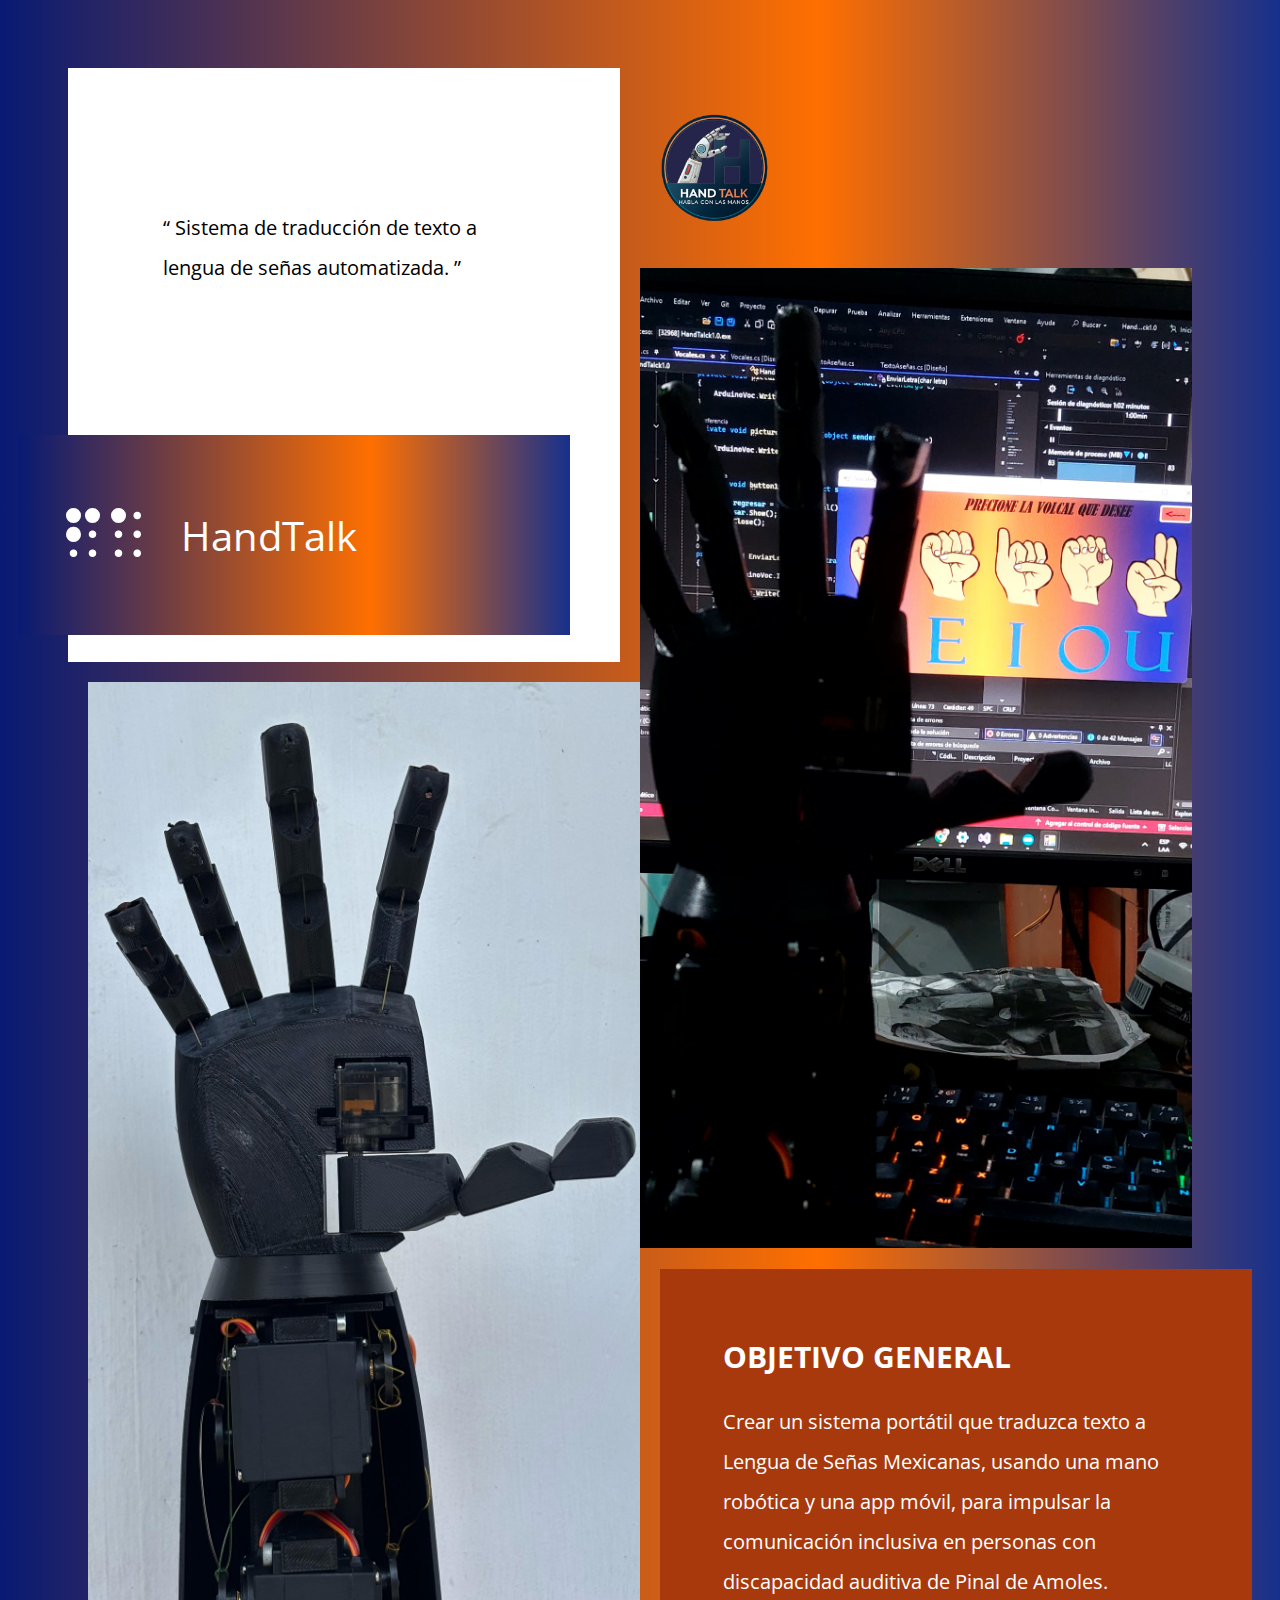
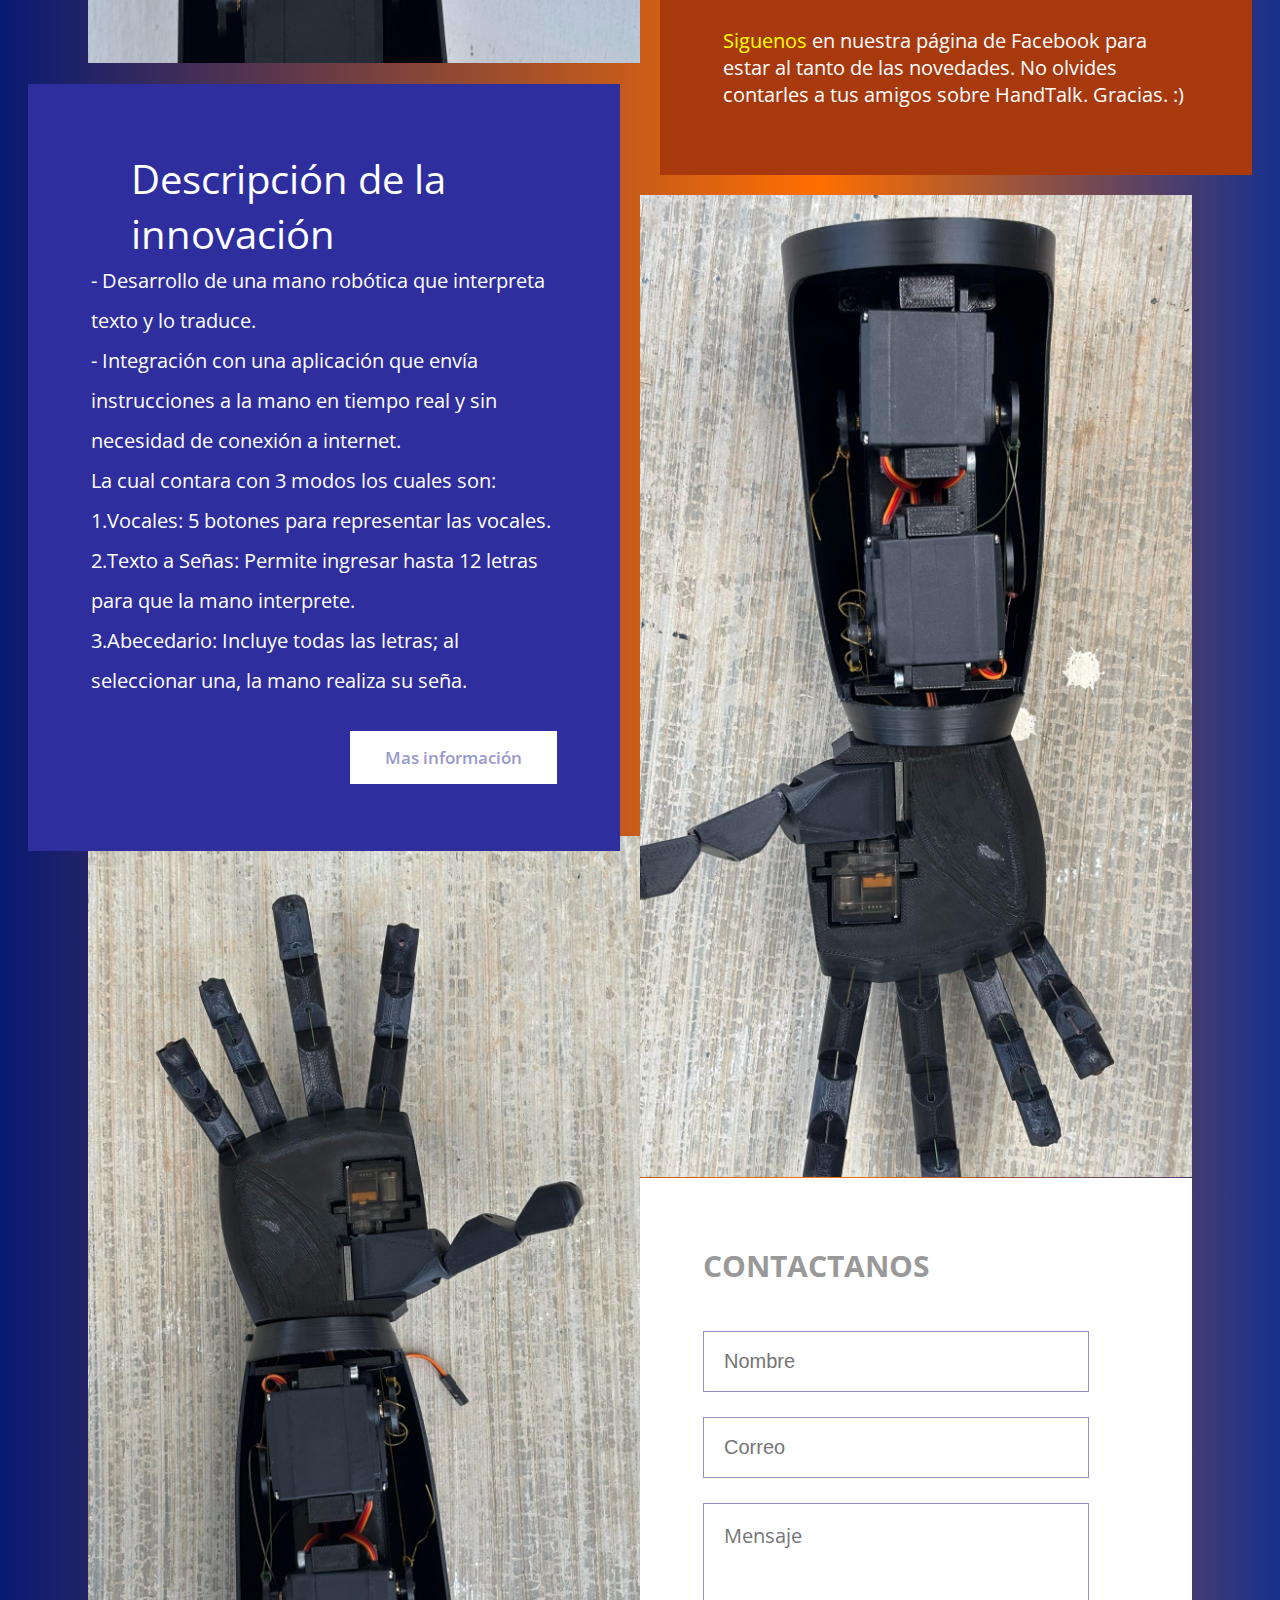
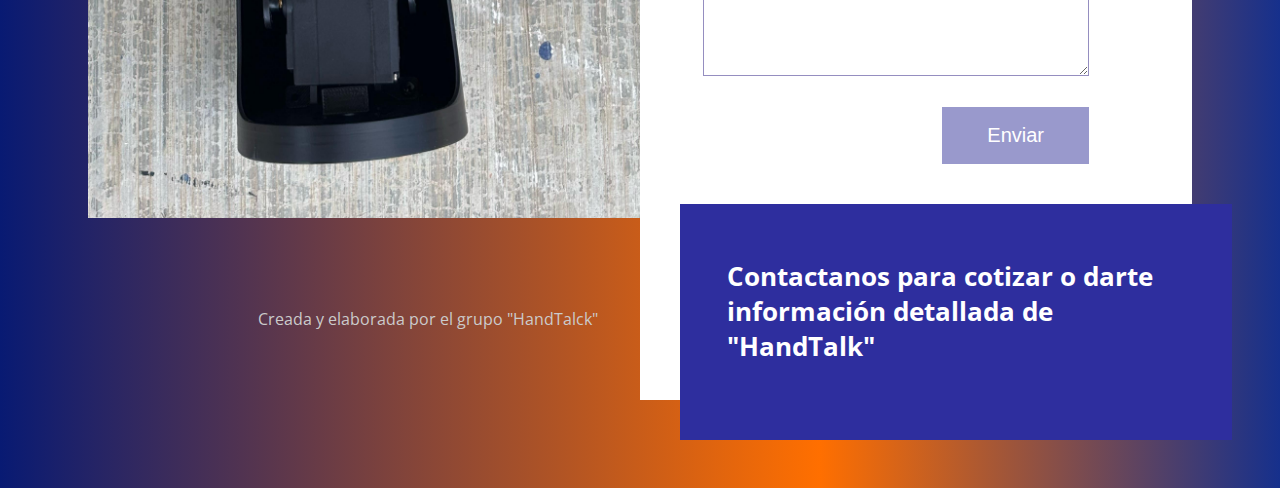
<file: index.html>
<!DOCTYPE html>
<html lang="es">

<head>
    <meta charset="UTF-8">
    <meta name="viewport" content="width=device-width, initial-scale=1.0">
    <meta http-equiv="X-UA-Compatible" content="ie=edge">
    <title>HANDTALK</title>
    <link rel="stylesheet" href="https://fonts.googleapis.com/css?family=Open+Sans:400,600">
    <!-- https://fonts.google.com/specimen/Open+Sans -->
    <link rel="stylesheet" href="css/all.min.css">
    <!-- https://fontawesome.com/ -->
    <link rel="stylesheet" href="css/tooplate-style.css">
</head>

<body class="tm-bg-dark">
    <main class="tm-container masonry">
        <div class="item tm-bg-white tm-block tm-block-left" data-desktop-seq-no="1" data-mobile-seq-no="1">
            <p class="tm-hero-text">&ldquo; Sistema de traducción de texto a lengua de señas automatizada. &rdquo;</p>
            <header class="tm-block-brand">
                <div class="tm-bg-primary-dark tm-text-white tm-block-brand-inner">
                    <i class="fas fa-braille fa-3x"></i>
                    <h1 class="tm-brand-name">HandTalk</h1>
                </div>
            </header>
        </div>
        <div class="item" data-desktop-seq-no="2" data-mobile-seq-no="4">
            <img src="img/image-01.jpg" alt="Image" class="tm-img-left">
        </div>
        <div class="item tm-bg-secondary tm-text-white tm-block tm-block-wider tm-block-pad tm-block-left-2" data-desktop-seq-no="3"
            data-mobile-seq-no="5">
            <h1 class="tm-brand-name">Descripción de la innovación</h1>
            <p>
                - Desarrollo de una mano robótica que interpreta texto y lo traduce. <br>

                - Integración con una aplicación que envía instrucciones a la mano en  tiempo real y  sin necesidad de conexión a internet. <br>
                La cual contara con 3 modos los cuales son: <br>
                1.Vocales: 5 botones para representar las vocales. <br>
                2.Texto a Señas: Permite ingresar hasta 12 letras para que la mano interprete. <br>
             3.Abecedario: Incluye todas las letras; al seleccionar una, la mano realiza su seña. <br>
            </p>
            <div class="tm-text-right">
                <a href="#Contact" class="tm-btn tm-btn-small tm-btn-primary tm-mt">Mas información</a>
            </div>
        </div>
        <div class="item" data-desktop-seq-no="4" data-mobile-seq-no="8">
            <img src="img/image-04.jpg" alt="Image" class="tm-img-left">
        </div>
        <div class="tm-footer" id="tmFooter" data-desktop-seq-no="5" data-mobile-seq-no="9">
            <img src="img/qr-link-tooplate.png" alt="QR Code" class="tm-img-qr">
            <div>
                <p class="tm-mb-small">Creada y elaborada por el grupo "HandTalck"</p>
                <p> <a rel="nofollow" href="https://www.facebook.com/share/1C397dP4Nk/"></a></p>
            </div>
        </div>
        <div class="item" data-desktop-seq-no="6" data-mobile-seq-no="2">
            <img src="img/image-02.jpg" alt="Image">
        </div>
        <div class="item tm-block-right" data-desktop-seq-no="7" data-mobile-seq-no="3">
            <div class="tm-block-right-inner tm-bg-primary-light tm-text-white tm-block tm-block-wider tm-block-pad">
                <header>
                    <h2 class="tm-text-uppercase">
                        Objetivo General
                    </h2>
                </header>
                <p>Crear un sistema portátil que traduzca texto a Lengua de Señas Mexicanas, usando una mano robótica y una app móvil, para impulsar la comunicación inclusiva en personas con discapacidad auditiva de Pinal de Amoles.
                    <h2 class="tm-text-uppercase">
                    </h2> 
                    <a href="https://www.facebook.com/share/1C397dP4Nk/">Siguenos </a>en nuestra página de Facebook para estar al tanto de las novedades. No olvides contarles a tus amigos sobre HandTalk. Gracias. :)</p>
                
                <!-- -->
            </div>
        </div>

        <div class="item" data-desktop-seq-no="8" data-mobile-seq-no="6">
            <img src="img/image-03.jpg" alt="Image">
        </div>

        <div class="item tm-bg-white tm-block tm-form-section" data-desktop-seq-no="9" data-mobile-seq-no="7">
            <div class="tm-form-container tm-block-pad tm-pb-0">
                <header>
                    <h2 class="tm-text-uppercase tm-text-gray-light tm-mb" id="Contact">
                        Contactanos
                    </h2>
                </header>
                <form action="index.html" class="tm-contact-form" method="POST">
                    <div class="tm-form-group">
                        <input type="text" id="contact_name" name="contact_name" class="form-control" placeholder="Nombre" required/>
                    </div>
                    <div class="tm-form-group">
                        <input type="email" id="contact_email" name="contact_email" class="form-control" placeholder="Correo" required/>
                    </div>
                    <div class="tm-form-group">
                        <textarea rows="5" id="contact_message" name="contact_message" class="form-control" placeholder="Mensaje" required></textarea>
                    </div>
                    <div class="tm-text-right">
                        <button type="submit" class="tm-btn tm-btn-secondary tm-btn-pad-big">Enviar</button>
                    </div>
                </form>
            </div>

            <div class="tm-form-section-tag">
                <div class="tm-bg-secondary tm-text-white tm-block-pad tm-form-section-tag-inner">
                    <header>
                        <h2>Contactanos para cotizar o darte información detallada de "HandTalk"</h2>
                    </header>
                    
                </div>
            </div>
        </div>

    </main>
    <script src="js/jquery-3.3.1.min.js"></script>
    <!-- https://jquery.com/download/ -->
    <script>

        let callAdjustLayout;
        let currentLayout = "desktop",
            nextLayout = "desktop";

        /**
         * detect IE
         * returns version of IE or false, if browser is not Internet Explorer
         */
        function detectIE() {
            var ua = window.navigator.userAgent;

            var msie = ua.indexOf('MSIE ');
            if (msie > 0) {
                // IE 10 or older => return version number
                return parseInt(ua.substring(msie + 5, ua.indexOf('.', msie)), 10);
            }

            var trident = ua.indexOf('Trident/');
            if (trident > 0) {
                // IE 11 => return version number
                var rv = ua.indexOf('rv:');
                return parseInt(ua.substring(rv + 3, ua.indexOf('.', rv)), 10);
            }

            var edge = ua.indexOf('Edge/');
            if (edge > 0) {
                // Edge (IE 12+) => return version number
                return parseInt(ua.substring(edge + 5, ua.indexOf('.', edge)), 10);
            }

            // other browser
            return false;
        }

        // Adjust layout based on the browser width
        function adjustLayout() {
            let block1, block2, block3, block4, block5, block6, block7, block8, block9;

            if (window.innerWidth <= 1199) {
                // Mobile layout
                nextLayout = "mobile";
                block1 = $("div[data-mobile-seq-no='1']");
                block2 = $("div[data-mobile-seq-no='2']");
                block3 = $("div[data-mobile-seq-no='3']");
                block4 = $("div[data-mobile-seq-no='4']");
                block5 = $("div[data-mobile-seq-no='5']");
                block6 = $("div[data-mobile-seq-no='6']");
                block7 = $("div[data-mobile-seq-no='7']");
                block8 = $("div[data-mobile-seq-no='8']");
                block9 = $("div[data-mobile-seq-no='9']");
            } else {
                // Desktop layout
                nextLayout = "desktop";
                block1 = $("div[data-desktop-seq-no='1']");
                block2 = $("div[data-desktop-seq-no='2']");
                block3 = $("div[data-desktop-seq-no='3']");
                block4 = $("div[data-desktop-seq-no='4']");
                block5 = $("div[data-desktop-seq-no='5']");
                block6 = $("div[data-desktop-seq-no='6']");
                block7 = $("div[data-desktop-seq-no='7']");
                block8 = $("div[data-desktop-seq-no='8']");
                block9 = $("div[data-desktop-seq-no='9']");
            }

            if (nextLayout !== currentLayout) {
                // Reorder blocks based on their seq no
                block1.after(block2.detach());
                block2.after(block3.detach());
                block3.after(block4.detach());
                block4.after(block5.detach());
                block5.after(block6.detach());
                block6.after(block7.detach());
                block7.after(block8.detach());
                block8.after(block9.detach());
                currentLayout = nextLayout;
            }
        }

        // Adjust layout upon window resize
        window.onresize = function () {
            clearTimeout(callAdjustLayout);
            callAdjustLayout = setTimeout(adjustLayout, 100);
        }

        // DOM is ready
        $(function () {
            if (detectIE()) {
                alert('Please use the latest version of Chrome or Firefox for best browsing experience.');
            }

            adjustLayout();
        })
    </script>
</body>

</html>
</file>
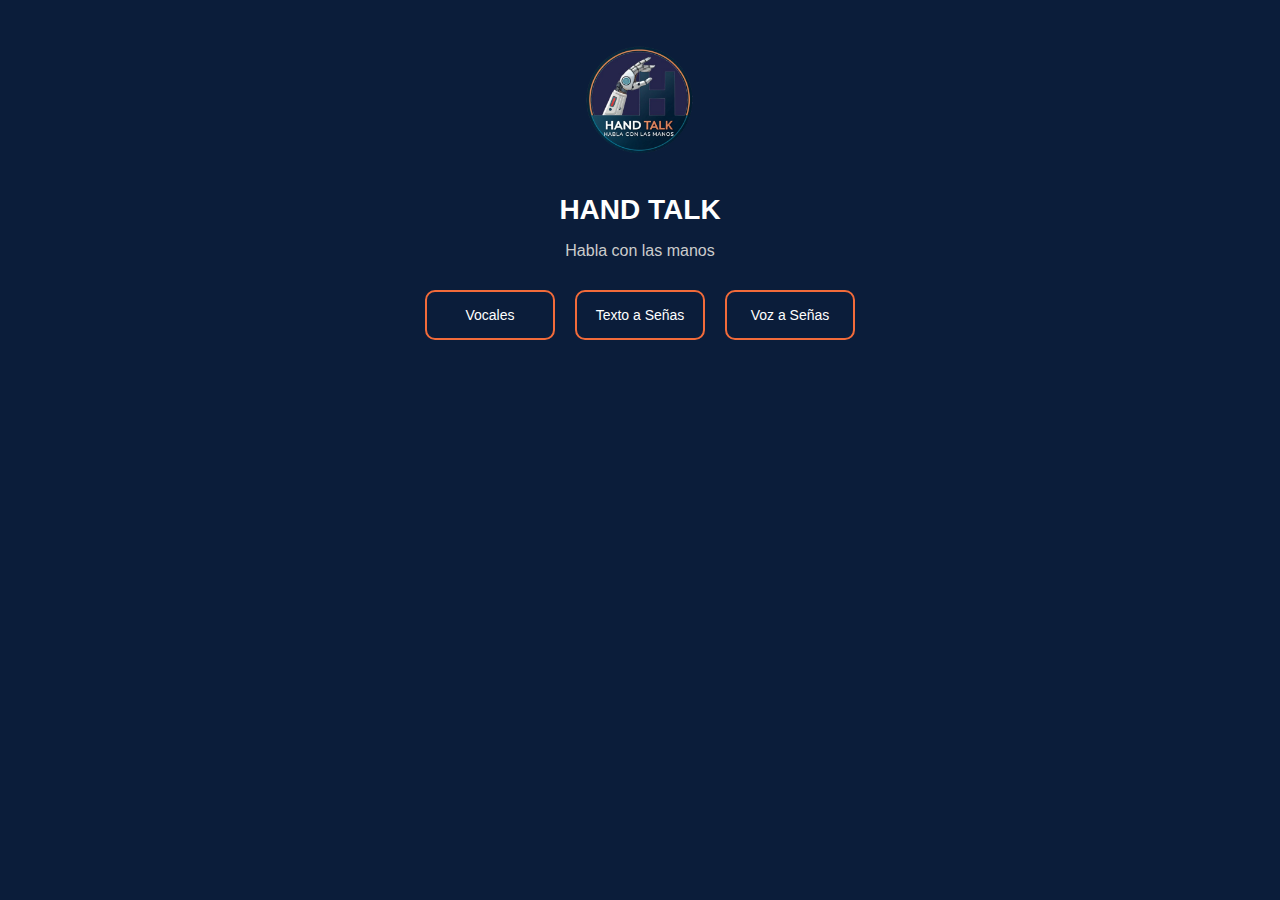
<file: 1.html>
<!DOCTYPE html>
<html lang="es">
<head>
  <meta charset="UTF-8">
  <meta name="viewport" content="width=device-width, initial-scale=1.0">
  <title>HANDTALK</title>
  <style>
    :root {
      --color-azul: #0b1d3a;
      --color-naranja: #f26b3a;
      --color-blanco: #ffffff;
    }
    * { box-sizing: border-box; }
    body {
      margin: 0; font-family: 'Segoe UI', sans-serif;
      background-color: var(--color-azul);
      color: var(--color-blanco);
      padding: 20px; text-align: center;
    }
    fieldset button{
      width: 100px;
      height: 100px;
    }
    header img {
      width: 150px; margin-bottom: 10px;
    }
    h1 { font-size: 28px; margin: 10px 0; }
    .subtitulo {
      color: #ccc; font-size: 16px; margin-bottom: 30px;
    }
    .top-buttons {
      display: flex; justify-content: center;
      gap: 20px; margin-bottom: 30px; flex-wrap: nowrap;
    }
    .top-buttons button {
      padding: 15px; width: 130px;
      border: 2px solid var(--color-naranja);
      background-color: transparent;
      color: var(--color-blanco);
      font-size: 14px; border-radius: 10px;
      cursor: pointer; transition: all 0.3s ease;
    }
    .top-buttons button:hover {
      background-color: var(--color-naranja);
      color: var(--color-azul);
    }
    fieldset {
      max-width: 500px; margin: 20px auto;
      border: 2px solid var(--color-naranja);
      border-radius: 10px; padding: 20px;
      display: none; background-color: #0b1d3a;
    }
    fieldset legend {
      font-size: 18px; font-weight: bold;
      color: var(--color-naranja); padding: 0 10px;
    }
    @media (max-width: 600px) {
      .top-buttons {
        flex-wrap: nowrap; overflow-x: auto;
        justify-content: flex-start; padding-bottom: 10px;
      }
      .top-buttons button {
        flex-shrink: 0; font-size: 12px; width: 120px;
      }
      fieldset { font-size: 14px; }
    }
    .btn-letra {
    width: 60px;
    height: 110px;
    margin: 5px;
    font-size: 18px;
    border-radius: 8px;
    border: 2px solid var(--color-naranja);
    background-color: transparent;
    color: var(--color-blanco);
    cursor: pointer;
    transition: all 0.3s ease;
  }
  .btn-letra:hover {
    background-color: var(--color-naranja);
    color: var(--color-azul);
  }

 
  .contenedor-letras {
    display: flex;
    flex-wrap: wrap;
    justify-content: center;
    gap: 8px;
  }
  .letra-a{
    background-color: #f7992f;
    background-image: url(IMGS/A.png);
    background-size: 90%;
    background-repeat: no-repeat;background-position: center;
  }
  .letra-b{
    background-image: url(IMGS/B.png);
    background-size: 100%;
    background-repeat: no-repeat;background-position: center;
  } .letra-c{
    background-color: #e76d25;
    background-image: url(IMGS/C.png);
    background-size: 100%;
    background-repeat: no-repeat;background-position: center;
  } .letra-d{
    background-image: url(IMGS/D.png);
    background-size: 100%;
    background-repeat: no-repeat;background-position: center;
  } .letra-e{
    background-image: url(IMGS/E.png);
    background-size: 100%;
    background-repeat: no-repeat;background-position: center;
  } .letra-f{
    background-image: url(IMGS/F.png);
    background-size: 100%;
    background-repeat: no-repeat;background-position: center;
  } .letra-g{
    background-image: url(IMGS/G.png);
    background-size: 100%;
    background-repeat: no-repeat;background-position: center;
  } .letra-h{
    background-image: url(IMGS/H.png);
    background-size: 100%;
    background-repeat: no-repeat;background-position: center;
  } .letra-i{
    background-image: url(IMGS/I.png);
    background-size: 100%;
    background-repeat: no-repeat;background-position: center;
  } .letra-j{
    background-image: url(IMGS/J.png);
    background-size: 100%;
    background-repeat: no-repeat;
    background-position: center;
  }
</style>
  </style>
</head>
<body>
  <header>
    <img src="LOGO.png" alt="Logo Hand Talk">
    <h1>HAND TALK</h1>
    <p class="subtitulo">Habla con las manos</p>
  </header>

  <div class="top-buttons">
    <button onclick="showFieldset(1)">Vocales</button>
    <button onclick="showFieldset(2)">Texto a Señas</button>
    <button onclick="showFieldset(3)">Voz a Señas</button>
  </div>

  <fieldset id="fieldset1">
  <legend>Abecedario</legend>
  <div class="contenedor-letras">
    <button class="btn-letra letra-a" onclick="enviarLetra('A')">A</button>
    <button class="btn-letra letra-b" onclick="enviarLetra('B')">B</button>
    <button class="btn-letra letra-c" onclick="enviarLetra('C')">C</button>
    <button class="btn-letra letra-d" onclick="enviarLetra('D')">D</button>
    <button class="btn-letra letra-e" onclick="enviarLetra('E')">E</button>

    <button class="btn-letra letra-f" onclick="enviarLetra('F')">F</button>
    <button class="btn-letra letra-g" onclick="enviarLetra('G')">G</button>
    <button class="btn-letra letra-h" onclick="enviarLetra('H')">H</button>
    <button class="btn-letra letra-i" onclick="enviarLetra('I')">I</button>
    <button class="btn-letra letra-j" onclick="enviarLetra('J')">J</button>

    <button class="btn-letra letra-k" onclick="enviarLetra('K')">K</button>
    <button class="btn-letra letra-l" onclick="enviarLetra('L')">L</button>
    <button class="btn-letra letra-m" onclick="enviarLetra('M')">M</button>
    <button class="btn-letra letra-n" onclick="enviarLetra('N')">N</button>
    <button class="btn-letra letra-nn" onclick="enviarLetra('Ñ')">Ñ</button>

    <button class="btn-letra letra-o" onclick="enviarLetra('O')">O</button>
    <button class="btn-letra letra-p" onclick="enviarLetra('P')">P</button>
    <button class="btn-letra letra-q" onclick="enviarLetra('Q')">Q</button>
    <button class="btn-letra letra-r" onclick="enviarLetra('R')">R</button>
    <button class="btn-letra letra-s" onclick="enviarLetra('S')">S</button>

    <button class="btn-letra letra-t" onclick="enviarLetra('T')">T</button>
    <button class="btn-letra letra-u" onclick="enviarLetra('U')">U</button>
    <button class="btn-letra letra-v" onclick="enviarLetra('V')">V</button>
    <button class="btn-letra letra-w" onclick="enviarLetra('W')">W</button>
    <button class="btn-letra letra-x" onclick="enviarLetra('X')">X</button>

    <button class="btn-letra letra-y" onclick="enviarLetra('Y')">Y</button>
    <button class="btn-letra letra-z" onclick="enviarLetra('Z')">Z</button>
  </div>
</fieldset>

  <fieldset id="fieldset2">
    <legend>Texto a Señas</legend>
    <input type="text" id="textenvi">
    <button onclick="enviartextotla(getElementById='')">Traducir</button>
  </fieldset>

  <fieldset id="fieldset3">
    <legend>Voz a Señas</legend>
    <button onclick="startRecognition()">🎤 Empezar a Hablar</button>
    <p id="output"></p>
  </fieldset>

<script>
  function showFieldset(number) {
    for (let i = 1; i <= 3; i++) {
      document.getElementById('fieldset' + i).style.display = 'none';
    }
    document.getElementById('fieldset' + number).style.display = 'block';
  }

  function enviarLetra(letra) {
    fetch('/letra?valor=' + letra)
      .then(response => response.text())
      .then(data => console.log("ESP dice:", data))
      .catch(err => console.error("Error:", err));
  }

  function enviartextotla(letra) {
    fetch('/letra?valor=' + letra)
      .then(response => response.text())
      .then(data => console.log("ESP dice:", data))
      .catch(err => console.error("Error:", err));
  }
  const output = document.getElementById('output');
  const recognition = new (window.SpeechRecognition || window.webkitSpeechRecognition)();
  recognition.lang = 'es-MX';
  recognition.continuous = false;
  recognition.interimResults = false;

  recognition.onresult = (event) => {
    const transcript = event.results[0][0].transcript;
    output.textContent = '';
    for (let letra of transcript) {
      setTimeout(() => {
        output.textContent += letra;
      }, 100 * transcript.indexOf(letra));
    }
  };

  recognition.onerror = (event) => {
    output.textContent = 'Error: ' + event.error;
  };

  function startRecognition() {
    output.textContent = 'Escuchando...';
    recognition.start();
  }
</script>
</body>
</html>
</file>
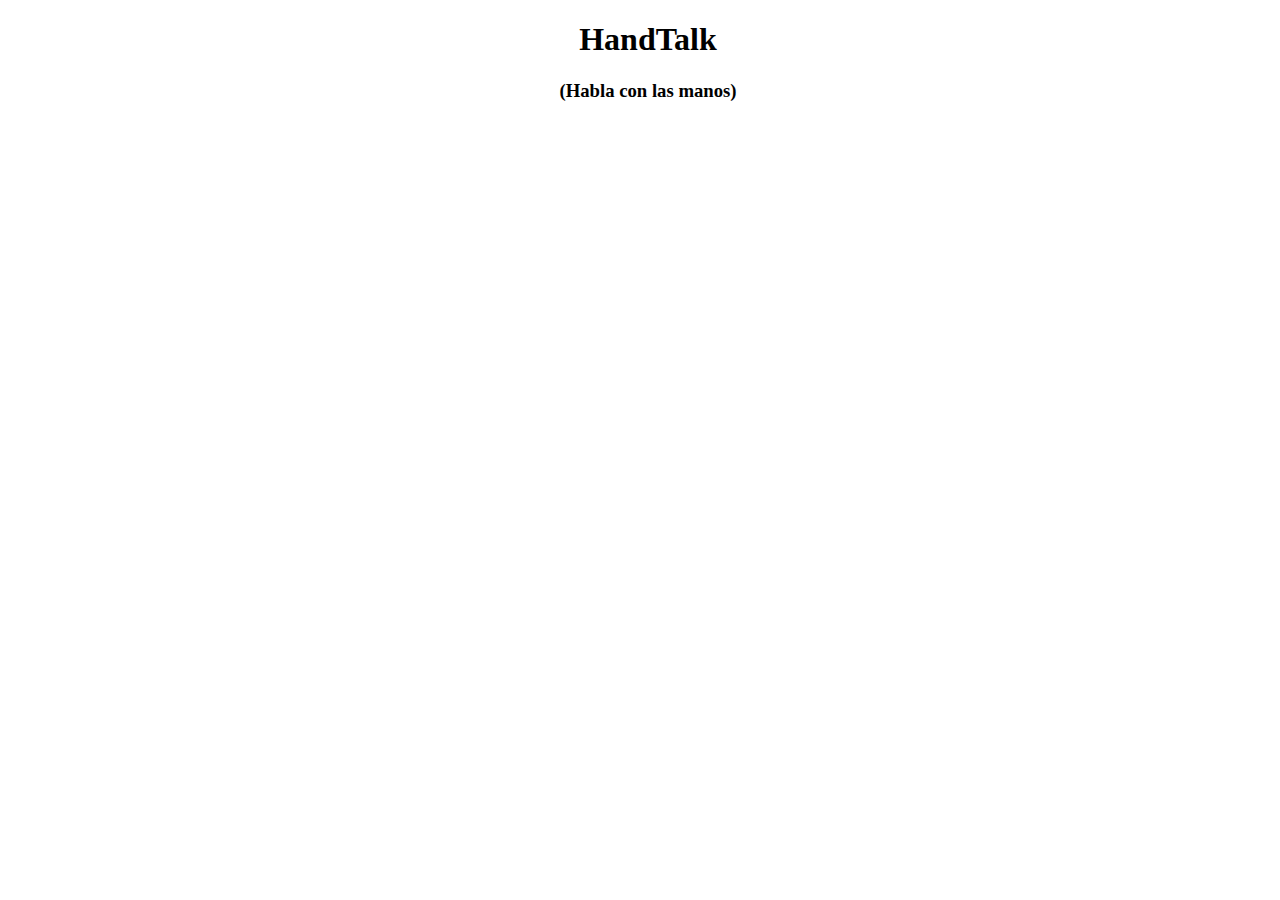
<file: main.html>
<!DOCTYPE html>
<html lang="es">
<head>
    <meta charset="UTF-8">
    <meta name="viewport" content="width=device-width, initial-scale=1.0">
    <title>HandTalk</title>
</head>
<style>
    #abc,#txt,#voca{display: none;}
    body{height: 100%; width: 100%; text-align: center;}
    head{height: 25%;}
    main{height: 50%;}
    footer{height: 25%;}
    .btnA{height: 150px; width: 150px; text-align: center; border: 2.5px black solid; margin: 5px;}
    .btnV{height: 150px; width: 150px; text-align: center;}
    .lt5{height: 150px; width: 150px; text-align: center;}
</style>
<body>
    <header>
        <section class="titulo"> 
            <h1>HandTalk</h1>
            <h3>(Habla con las manos)</h3>
        </section>
        <!-- <section class="btnH"> 
            <button onclick="mostrarAbc()">ABECEDARIO</button>
            <button onclick="mostrartxt()">TEXRO A SEÑAS</button>
            <button onclick="mostrarVoca()">VOCALES</button>
        </section> -->
    </header>
    <main>
        <fieldset id="abc"><legend>ABECEDARIO</legend>
            <button class="btnA"><h3>A</h3></button><button class="btnA"><h3>B</h3></button> 
            <button class="btnA"><h3>C</h3></button><button class="btnA"><h3>D</h3></button>
            <button class="btnA"><h3>E</h3></button><button class="btnA"><h3>F</h3></button><br>

            <button class="btnA"><h3>G</h3></button><button class="btnA"><h3>H</h3></button>
            <button class="btnA"><h3>I</h3></button><button class="btnA"><h3>J</h3></button> 
            <button class="btnA"><h3>K</h3></button><button class="btnA"><h3>L</h3></button><br>
            
            <button class="btnA"><h3>M</h3></button><button class="btnA"><h3>N</h3></button>
            <button class="btnA"><h3>Ñ</h3></button><button class="btnA"><h3>O</h3></button>
            <button class="btnA"><h3>P</h3></button><button class="btnA"><h3>Q</h3></button><br>

            <button class="btnA"><h3>R</h3></button><button class="btnA"><h3>S</h3></button> 
            <button class="btnA"><h3>T</h3></button><button class="btnA"><h3>U</h3></button>
            <button class="btnA"><h3>V</h3></button><button class="btnA"><h3>W</h3></button> <br>

            <button class="btnA"><h3>X</h3></button><button class="btnA"a><h3>Y</h3></button>
            <button class="btnA"><h3>Z</h3></button>
        </fieldset>
        <fieldset id="txt"> <legend>TEXTO A SEÑAS</legend>
            <input class="lt5" type="text" maxlength="1">
            <input class="lt5" type="text" maxlength="1">
            <input class="lt5" type="text" maxlength="1">
            <input class="lt5" type="text" maxlength="1">
            <input class="lt5" type="text" maxlength="1"> <br>
            <button>Traducir</button>
        </fieldset>
        <fieldset id="voca"><legend>VOCALES</legend>
            <button class="btnV"><h3>A</h3></button><button class="btnV"><h3>E</h3></button>
            <button class="btnV"><h3>I</h3></button><button class="btnV"><h3>O</h3></button>
            <button class="btnV"><h3>U</h3>
        </fieldset>
    </main>
    <footer>
       
    </footer>
    <script>
        function mostrarAbc(){
            document.getElementById("abc").style.display = "block"
            document.getElementById("txt").style.display = "none"
            document.getElementById("voca").style.display = "none"
            
            
        };
        function mostrarVoca(){
            document.getElementById("abc").style.display = "none"
            document.getElementById("txt").style.display = "none"
            document.getElementById("voca").style.display = "block"
        };
        function mostrartxt(){
            document.getElementById("abc").style.display = "none"
            document.getElementById("txt").style.display = "block"
            document.getElementById("voca").style.display = "none"
        };
    </script>
</body>
</html>
</file>
<file: css/tooplate-style.css>
body {
  font-family: "Open Sans", sans-serif;
  font-size: 20px;
  background: #081a73;
background: linear-gradient(90deg,rgba(8, 26, 115, 1) 0%, rgba(255, 111, 0, 1) 64%, rgba(22, 48, 140, 1) 100%);
  -webkit-font-smoothing: antialiased;
  padding: 80px;
  overflow-x: hidden;
}

textarea {
  font-family: "Open Sans", sans-serif;
}

a {
	color: #FF0;
  text-decoration: none;
}

button {
  border: none;
}

a,
button {
  -webkit-transition: all 0.3s ease;
  -o-transition: all 0.3s ease;
  transition: all 0.3s ease;
  cursor: pointer;
}

h2 {
  margin-top: 0;
}

p {
  line-height: 2;
  margin: 0;
}

.tm-container {
  max-width: 1200px;
  width: 100%;
  margin-left: auto;
  margin-right: auto;
  position: relative;
}


.masonry {
  
  -webkit-column-count: 2;
  column-count: 2;
  -webkit-column-gap: 0;
  column-gap: 0;
}

.item {
 
  display: inline-block;
  margin: 0;
  width: 100%;
}

img {
  max-width: 100%;
  height: auto;
}

.tm-relative {
  position: relative;
}

.tm-block {
  position: relative;
  -webkit-box-sizing: border-box;
  box-sizing: border-box;
  max-width: 600px;
}

.tm-block-wider {
  max-width: 640px;
  width: calc(100% + 40px);
}

.tm-block-left {
  right: 20px;
  bottom: 20px;
}

.tm-block-left-2 {
  right: 60px;
  top: 15px;
}

.tm-block-right {
  padding: 15px 0 20px 20px;
}

.tm-img-left {
  display: block;
  margin-right: 0;
  margin-left: auto;
}

.tm-hero-text {
  padding: 140px 95px 0;
}

.tm-block-pad {
  padding: 67px 63px;
}

.tm-block-icon {
  text-align: center;
  display: block;
  margin: 0 30px 30px;
}

.tm-block-brand {
  position: relative;
  margin-top: 147px;
  margin-bottom: 27px;
}

.tm-block-brand-inner {
  position: relative;
  right: 50px;
  padding: 70px 48px;
  display: -webkit-box;
  display: -ms-flexbox;
  display: flex;
  -webkit-box-align: center;
  -ms-flex-align: center;
  align-items: center;
}

.tm-brand-name {
  margin: 0 40px 0;
  font-size: 2.5rem;
  font-weight: 400;
}

.tm-bg-dark {
  background-color: #333333;
}

.tm-bg-white {
  background-color: #ffffff;
}

.tm-btn {
  padding: 15px 25px;
  display: inline-block;
  font-size: 1em;
}

.tm-btn-small {
  font-size: 17px;
  font-weight: 600;
  padding: 15px 35px;
}

.tm-btn-pad-big {
  padding: 17px 45px;
}

.tm-btn-primary {
  color: #9999cc;
  background-color: #ffffff;
}

.tm-btn-primary:hover {
  background-color: #c5c5e6;
}

.tm-btn-secondary {
  color: white;
  background-color: #9999cc;
}

.tm-btn-secondary:hover {
  color: #ffffff;
  background-color: #5b5bb2;
}

.tm-text-white {
  color: #ffffff;
}

.tm-text-gray-light {
  color: #999999;
}

.tm-bg-primary-light {
  background-color: #a7390d;
}

.tm-bg-primary-dark {
  background: #081a73;
background: linear-gradient(90deg,rgba(8, 26, 115, 1) 0%, rgba(255, 111, 0, 1) 64%, rgba(22, 48, 140, 1) 100%);
}

.tm-bg-secondary {
  background-color: #2e2e9e;
}

.tm-mt {
  margin-top: 30px;
}

.tm-mt-big {
  margin-top: 50px;
}

.tm-mb {
  margin-bottom: 45px;
}

.tm-mb-small {
  margin-bottom: 20px;
}

.tm-text-right {
  text-align: right;
}

.tm-text-uppercase {
  text-transform: uppercase;
}

.tm-form-group {
  margin-bottom: 25px;
}

input,
textarea {
  width: 100%;
  -webkit-box-sizing: border-box;
  box-sizing: border-box;
  border: 1px solid #958ec0;
  padding: 18px 20px;
  font-size: 1em;
}

.tm-contact-form {
  width: calc(100% - 40px);
}

.tm-form-section {
  margin-top: -5px;
}

.tm-form-section-tag {
  position: relative;
}

.tm-form-section-tag h2 {
  font-size: 1.6rem;
}

.tm-form-section-tag-inner {
  position: relative;
  left: 40px;
  right: -40px;
  bottom: -40px;
  width: 100%;
  max-width: 600px;
  box-sizing: border-box;
  padding: 55px 47px;
}

.tm-pb-0 {
  padding-bottom: 0 !important;
}

.tm-img-qr {
  width: 150px;
  height: 150px;
  margin: 30px 20px 30px 0;
}

.tm-footer {
  display: -webkit-box;
  display: -ms-flexbox;
  display: flex;
  -webkit-box-align: center;
  -ms-flex-align: center;
  align-items: center;
  max-width: 600px;
  margin-right: 0;
  margin-left: auto;
}

.tm-footer,
.tm-footer a {
  color: #cbcbcb;
}

.tm-footer a:hover {
  color: #996666;
}

.tm-footer p {
  font-size: 16px;
}

@media (max-width: 1232px) {
  body {
    padding: 60px;
  }
}

@media (max-width: 1199px) {
  .masonry {
    /* Masonry container */
    -webkit-column-count: 1;
    column-count: 1;
  }

  .tm-container {
    max-width: 600px;
  }
}

@media (max-width: 540px) {
  .tm-block-brand-inner {
    flex-direction: column;
    padding: 35px;
    right: 30px;
  }

  .tm-brand-name {
    margin-top: 20px;
  }

  .tm-contact-form {
    width: calc(100% - 20px);
  }
}

@media (max-width: 520px) {
  body {
    padding: 50px;
  }

  .tm-block-pad {
    padding: 45px;
  }

  .tm-hero-text {
    padding: 50px 45px 0;
  }

  .tm-block-brand {
    margin-top: 70px;
  }
}

@media (max-width: 417px) {
  .tm-block-left,
  .tm-block-left-2 {
    right: 0;
  }

  .tm-block-wider {
    width: 100%;
  }

  .tm-footer {
    flex-direction: column;
  }
}

@media (max-width: 390px) {
  body {
    padding: 40px 20px 10px;
  }

  .tm-form-section-tag-inner {
    left: 25px;
    right: -25px;
    bottom: -25px;
  }
}
</file>
<file: css/all.min.css>
/*!
 * Font Awesome Free 5.3.1 by @fontawesome - https://fontawesome.com
 * License - https://fontawesome.com/license/free (Icons: CC BY 4.0, Fonts: SIL OFL 1.1, Code: MIT License)
 */
.fa,.fab,.fal,.far,.fas{-moz-osx-font-smoothing:grayscale;-webkit-font-smoothing:antialiased;display:inline-block;font-style:normal;font-variant:normal;text-rendering:auto;line-height:1}.fa-lg{font-size:1.33333em;line-height:.75em;vertical-align:-.0667em}.fa-xs{font-size:.75em}.fa-sm{font-size:.875em}.fa-1x{font-size:1em}.fa-2x{font-size:2em}.fa-3x{font-size:3em}.fa-4x{font-size:4em}.fa-5x{font-size:5em}.fa-6x{font-size:6em}.fa-7x{font-size:7em}.fa-8x{font-size:8em}.fa-9x{font-size:9em}.fa-10x{font-size:10em}.fa-fw{text-align:center;width:1.25em}.fa-ul{list-style-type:none;margin-left:2.5em;padding-left:0}.fa-ul>li{position:relative}.fa-li{left:-2em;position:absolute;text-align:center;width:2em;line-height:inherit}.fa-border{border:.08em solid #eee;border-radius:.1em;padding:.2em .25em .15em}.fa-pull-left{float:left}.fa-pull-right{float:right}.fa.fa-pull-left,.fab.fa-pull-left,.fal.fa-pull-left,.far.fa-pull-left,.fas.fa-pull-left{margin-right:.3em}.fa.fa-pull-right,.fab.fa-pull-right,.fal.fa-pull-right,.far.fa-pull-right,.fas.fa-pull-right{margin-left:.3em}.fa-spin{animation:fa-spin 2s infinite linear}.fa-pulse{animation:fa-spin 1s infinite steps(8)}@keyframes fa-spin{0%{transform:rotate(0deg)}to{transform:rotate(1turn)}}.fa-rotate-90{-ms-filter:"progid:DXImageTransform.Microsoft.BasicImage(rotation=1)";transform:rotate(90deg)}.fa-rotate-180{-ms-filter:"progid:DXImageTransform.Microsoft.BasicImage(rotation=2)";transform:rotate(180deg)}.fa-rotate-270{-ms-filter:"progid:DXImageTransform.Microsoft.BasicImage(rotation=3)";transform:rotate(270deg)}.fa-flip-horizontal{-ms-filter:"progid:DXImageTransform.Microsoft.BasicImage(rotation=0, mirror=1)";transform:scaleX(-1)}.fa-flip-vertical{transform:scaleY(-1)}.fa-flip-horizontal.fa-flip-vertical,.fa-flip-vertical{-ms-filter:"progid:DXImageTransform.Microsoft.BasicImage(rotation=2, mirror=1)"}.fa-flip-horizontal.fa-flip-vertical{transform:scale(-1)}:root .fa-flip-horizontal,:root .fa-flip-vertical,:root .fa-rotate-90,:root .fa-rotate-180,:root .fa-rotate-270{-webkit-filter:none;filter:none}.fa-stack{display:inline-block;height:2em;line-height:2em;position:relative;vertical-align:middle;width:2em}.fa-stack-1x,.fa-stack-2x{left:0;position:absolute;text-align:center;width:100%}.fa-stack-1x{line-height:inherit}.fa-stack-2x{font-size:2em}.fa-inverse{color:#fff}.fa-500px:before{content:"\f26e"}.fa-accessible-icon:before{content:"\f368"}.fa-accusoft:before{content:"\f369"}.fa-ad:before{content:"\f641"}.fa-address-book:before{content:"\f2b9"}.fa-address-card:before{content:"\f2bb"}.fa-adjust:before{content:"\f042"}.fa-adn:before{content:"\f170"}.fa-adversal:before{content:"\f36a"}.fa-affiliatetheme:before{content:"\f36b"}.fa-air-freshener:before{content:"\f5d0"}.fa-algolia:before{content:"\f36c"}.fa-align-center:before{content:"\f037"}.fa-align-justify:before{content:"\f039"}.fa-align-left:before{content:"\f036"}.fa-align-right:before{content:"\f038"}.fa-alipay:before{content:"\f642"}.fa-allergies:before{content:"\f461"}.fa-amazon:before{content:"\f270"}.fa-amazon-pay:before{content:"\f42c"}.fa-ambulance:before{content:"\f0f9"}.fa-american-sign-language-interpreting:before{content:"\f2a3"}.fa-amilia:before{content:"\f36d"}.fa-anchor:before{content:"\f13d"}.fa-android:before{content:"\f17b"}.fa-angellist:before{content:"\f209"}.fa-angle-double-down:before{content:"\f103"}.fa-angle-double-left:before{content:"\f100"}.fa-angle-double-right:before{content:"\f101"}.fa-angle-double-up:before{content:"\f102"}.fa-angle-down:before{content:"\f107"}.fa-angle-left:before{content:"\f104"}.fa-angle-right:before{content:"\f105"}.fa-angle-up:before{content:"\f106"}.fa-angry:before{content:"\f556"}.fa-angrycreative:before{content:"\f36e"}.fa-angular:before{content:"\f420"}.fa-ankh:before{content:"\f644"}.fa-app-store:before{content:"\f36f"}.fa-app-store-ios:before{content:"\f370"}.fa-apper:before{content:"\f371"}.fa-apple:before{content:"\f179"}.fa-apple-alt:before{content:"\f5d1"}.fa-apple-pay:before{content:"\f415"}.fa-archive:before{content:"\f187"}.fa-archway:before{content:"\f557"}.fa-arrow-alt-circle-down:before{content:"\f358"}.fa-arrow-alt-circle-left:before{content:"\f359"}.fa-arrow-alt-circle-right:before{content:"\f35a"}.fa-arrow-alt-circle-up:before{content:"\f35b"}.fa-arrow-circle-down:before{content:"\f0ab"}.fa-arrow-circle-left:before{content:"\f0a8"}.fa-arrow-circle-right:before{content:"\f0a9"}.fa-arrow-circle-up:before{content:"\f0aa"}.fa-arrow-down:before{content:"\f063"}.fa-arrow-left:before{content:"\f060"}.fa-arrow-right:before{content:"\f061"}.fa-arrow-up:before{content:"\f062"}.fa-arrows-alt:before{content:"\f0b2"}.fa-arrows-alt-h:before{content:"\f337"}.fa-arrows-alt-v:before{content:"\f338"}.fa-assistive-listening-systems:before{content:"\f2a2"}.fa-asterisk:before{content:"\f069"}.fa-asymmetrik:before{content:"\f372"}.fa-at:before{content:"\f1fa"}.fa-atlas:before{content:"\f558"}.fa-atom:before{content:"\f5d2"}.fa-audible:before{content:"\f373"}.fa-audio-description:before{content:"\f29e"}.fa-autoprefixer:before{content:"\f41c"}.fa-avianex:before{content:"\f374"}.fa-aviato:before{content:"\f421"}.fa-award:before{content:"\f559"}.fa-aws:before{content:"\f375"}.fa-backspace:before{content:"\f55a"}.fa-backward:before{content:"\f04a"}.fa-balance-scale:before{content:"\f24e"}.fa-ban:before{content:"\f05e"}.fa-band-aid:before{content:"\f462"}.fa-bandcamp:before{content:"\f2d5"}.fa-barcode:before{content:"\f02a"}.fa-bars:before{content:"\f0c9"}.fa-baseball-ball:before{content:"\f433"}.fa-basketball-ball:before{content:"\f434"}.fa-bath:before{content:"\f2cd"}.fa-battery-empty:before{content:"\f244"}.fa-battery-full:before{content:"\f240"}.fa-battery-half:before{content:"\f242"}.fa-battery-quarter:before{content:"\f243"}.fa-battery-three-quarters:before{content:"\f241"}.fa-bed:before{content:"\f236"}.fa-beer:before{content:"\f0fc"}.fa-behance:before{content:"\f1b4"}.fa-behance-square:before{content:"\f1b5"}.fa-bell:before{content:"\f0f3"}.fa-bell-slash:before{content:"\f1f6"}.fa-bezier-curve:before{content:"\f55b"}.fa-bible:before{content:"\f647"}.fa-bicycle:before{content:"\f206"}.fa-bimobject:before{content:"\f378"}.fa-binoculars:before{content:"\f1e5"}.fa-birthday-cake:before{content:"\f1fd"}.fa-bitbucket:before{content:"\f171"}.fa-bitcoin:before{content:"\f379"}.fa-bity:before{content:"\f37a"}.fa-black-tie:before{content:"\f27e"}.fa-blackberry:before{content:"\f37b"}.fa-blender:before{content:"\f517"}.fa-blind:before{content:"\f29d"}.fa-blogger:before{content:"\f37c"}.fa-blogger-b:before{content:"\f37d"}.fa-bluetooth:before{content:"\f293"}.fa-bluetooth-b:before{content:"\f294"}.fa-bold:before{content:"\f032"}.fa-bolt:before{content:"\f0e7"}.fa-bomb:before{content:"\f1e2"}.fa-bone:before{content:"\f5d7"}.fa-bong:before{content:"\f55c"}.fa-book:before{content:"\f02d"}.fa-book-open:before{content:"\f518"}.fa-book-reader:before{content:"\f5da"}.fa-bookmark:before{content:"\f02e"}.fa-bowling-ball:before{content:"\f436"}.fa-box:before{content:"\f466"}.fa-box-open:before{content:"\f49e"}.fa-boxes:before{content:"\f468"}.fa-braille:before{content:"\f2a1"}.fa-brain:before{content:"\f5dc"}.fa-briefcase:before{content:"\f0b1"}.fa-briefcase-medical:before{content:"\f469"}.fa-broadcast-tower:before{content:"\f519"}.fa-broom:before{content:"\f51a"}.fa-brush:before{content:"\f55d"}.fa-btc:before{content:"\f15a"}.fa-bug:before{content:"\f188"}.fa-building:before{content:"\f1ad"}.fa-bullhorn:before{content:"\f0a1"}.fa-bullseye:before{content:"\f140"}.fa-burn:before{content:"\f46a"}.fa-buromobelexperte:before{content:"\f37f"}.fa-bus:before{content:"\f207"}.fa-bus-alt:before{content:"\f55e"}.fa-business-time:before{content:"\f64a"}.fa-buysellads:before{content:"\f20d"}.fa-calculator:before{content:"\f1ec"}.fa-calendar:before{content:"\f133"}.fa-calendar-alt:before{content:"\f073"}.fa-calendar-check:before{content:"\f274"}.fa-calendar-minus:before{content:"\f272"}.fa-calendar-plus:before{content:"\f271"}.fa-calendar-times:before{content:"\f273"}.fa-camera:before{content:"\f030"}.fa-camera-retro:before{content:"\f083"}.fa-cannabis:before{content:"\f55f"}.fa-capsules:before{content:"\f46b"}.fa-car:before{content:"\f1b9"}.fa-car-alt:before{content:"\f5de"}.fa-car-battery:before{content:"\f5df"}.fa-car-crash:before{content:"\f5e1"}.fa-car-side:before{content:"\f5e4"}.fa-caret-down:before{content:"\f0d7"}.fa-caret-left:before{content:"\f0d9"}.fa-caret-right:before{content:"\f0da"}.fa-caret-square-down:before{content:"\f150"}.fa-caret-square-left:before{content:"\f191"}.fa-caret-square-right:before{content:"\f152"}.fa-caret-square-up:before{content:"\f151"}.fa-caret-up:before{content:"\f0d8"}.fa-cart-arrow-down:before{content:"\f218"}.fa-cart-plus:before{content:"\f217"}.fa-cc-amazon-pay:before{content:"\f42d"}.fa-cc-amex:before{content:"\f1f3"}.fa-cc-apple-pay:before{content:"\f416"}.fa-cc-diners-club:before{content:"\f24c"}.fa-cc-discover:before{content:"\f1f2"}.fa-cc-jcb:before{content:"\f24b"}.fa-cc-mastercard:before{content:"\f1f1"}.fa-cc-paypal:before{content:"\f1f4"}.fa-cc-stripe:before{content:"\f1f5"}.fa-cc-visa:before{content:"\f1f0"}.fa-centercode:before{content:"\f380"}.fa-certificate:before{content:"\f0a3"}.fa-chalkboard:before{content:"\f51b"}.fa-chalkboard-teacher:before{content:"\f51c"}.fa-charging-station:before{content:"\f5e7"}.fa-chart-area:before{content:"\f1fe"}.fa-chart-bar:before{content:"\f080"}.fa-chart-line:before{content:"\f201"}.fa-chart-pie:before{content:"\f200"}.fa-check:before{content:"\f00c"}.fa-check-circle:before{content:"\f058"}.fa-check-double:before{content:"\f560"}.fa-check-square:before{content:"\f14a"}.fa-chess:before{content:"\f439"}.fa-chess-bishop:before{content:"\f43a"}.fa-chess-board:before{content:"\f43c"}.fa-chess-king:before{content:"\f43f"}.fa-chess-knight:before{content:"\f441"}.fa-chess-pawn:before{content:"\f443"}.fa-chess-queen:before{content:"\f445"}.fa-chess-rook:before{content:"\f447"}.fa-chevron-circle-down:before{content:"\f13a"}.fa-chevron-circle-left:before{content:"\f137"}.fa-chevron-circle-right:before{content:"\f138"}.fa-chevron-circle-up:before{content:"\f139"}.fa-chevron-down:before{content:"\f078"}.fa-chevron-left:before{content:"\f053"}.fa-chevron-right:before{content:"\f054"}.fa-chevron-up:before{content:"\f077"}.fa-child:before{content:"\f1ae"}.fa-chrome:before{content:"\f268"}.fa-church:before{content:"\f51d"}.fa-circle:before{content:"\f111"}.fa-circle-notch:before{content:"\f1ce"}.fa-city:before{content:"\f64f"}.fa-clipboard:before{content:"\f328"}.fa-clipboard-check:before{content:"\f46c"}.fa-clipboard-list:before{content:"\f46d"}.fa-clock:before{content:"\f017"}.fa-clone:before{content:"\f24d"}.fa-closed-captioning:before{content:"\f20a"}.fa-cloud:before{content:"\f0c2"}.fa-cloud-download-alt:before{content:"\f381"}.fa-cloud-upload-alt:before{content:"\f382"}.fa-cloudscale:before{content:"\f383"}.fa-cloudsmith:before{content:"\f384"}.fa-cloudversify:before{content:"\f385"}.fa-cocktail:before{content:"\f561"}.fa-code:before{content:"\f121"}.fa-code-branch:before{content:"\f126"}.fa-codepen:before{content:"\f1cb"}.fa-codiepie:before{content:"\f284"}.fa-coffee:before{content:"\f0f4"}.fa-cog:before{content:"\f013"}.fa-cogs:before{content:"\f085"}.fa-coins:before{content:"\f51e"}.fa-columns:before{content:"\f0db"}.fa-comment:before{content:"\f075"}.fa-comment-alt:before{content:"\f27a"}.fa-comment-dollar:before{content:"\f651"}.fa-comment-dots:before{content:"\f4ad"}.fa-comment-slash:before{content:"\f4b3"}.fa-comments:before{content:"\f086"}.fa-comments-dollar:before{content:"\f653"}.fa-compact-disc:before{content:"\f51f"}.fa-compass:before{content:"\f14e"}.fa-compress:before{content:"\f066"}.fa-concierge-bell:before{content:"\f562"}.fa-connectdevelop:before{content:"\f20e"}.fa-contao:before{content:"\f26d"}.fa-cookie:before{content:"\f563"}.fa-cookie-bite:before{content:"\f564"}.fa-copy:before{content:"\f0c5"}.fa-copyright:before{content:"\f1f9"}.fa-couch:before{content:"\f4b8"}.fa-cpanel:before{content:"\f388"}.fa-creative-commons:before{content:"\f25e"}.fa-creative-commons-by:before{content:"\f4e7"}.fa-creative-commons-nc:before{content:"\f4e8"}.fa-creative-commons-nc-eu:before{content:"\f4e9"}.fa-creative-commons-nc-jp:before{content:"\f4ea"}.fa-creative-commons-nd:before{content:"\f4eb"}.fa-creative-commons-pd:before{content:"\f4ec"}.fa-creative-commons-pd-alt:before{content:"\f4ed"}.fa-creative-commons-remix:before{content:"\f4ee"}.fa-creative-commons-sa:before{content:"\f4ef"}.fa-creative-commons-sampling:before{content:"\f4f0"}.fa-creative-commons-sampling-plus:before{content:"\f4f1"}.fa-creative-commons-share:before{content:"\f4f2"}.fa-credit-card:before{content:"\f09d"}.fa-crop:before{content:"\f125"}.fa-crop-alt:before{content:"\f565"}.fa-cross:before{content:"\f654"}.fa-crosshairs:before{content:"\f05b"}.fa-crow:before{content:"\f520"}.fa-crown:before{content:"\f521"}.fa-css3:before{content:"\f13c"}.fa-css3-alt:before{content:"\f38b"}.fa-cube:before{content:"\f1b2"}.fa-cubes:before{content:"\f1b3"}.fa-cut:before{content:"\f0c4"}.fa-cuttlefish:before{content:"\f38c"}.fa-d-and-d:before{content:"\f38d"}.fa-dashcube:before{content:"\f210"}.fa-database:before{content:"\f1c0"}.fa-deaf:before{content:"\f2a4"}.fa-delicious:before{content:"\f1a5"}.fa-deploydog:before{content:"\f38e"}.fa-deskpro:before{content:"\f38f"}.fa-desktop:before{content:"\f108"}.fa-deviantart:before{content:"\f1bd"}.fa-dharmachakra:before{content:"\f655"}.fa-diagnoses:before{content:"\f470"}.fa-dice:before{content:"\f522"}.fa-dice-five:before{content:"\f523"}.fa-dice-four:before{content:"\f524"}.fa-dice-one:before{content:"\f525"}.fa-dice-six:before{content:"\f526"}.fa-dice-three:before{content:"\f527"}.fa-dice-two:before{content:"\f528"}.fa-digg:before{content:"\f1a6"}.fa-digital-ocean:before{content:"\f391"}.fa-digital-tachograph:before{content:"\f566"}.fa-directions:before{content:"\f5eb"}.fa-discord:before{content:"\f392"}.fa-discourse:before{content:"\f393"}.fa-divide:before{content:"\f529"}.fa-dizzy:before{content:"\f567"}.fa-dna:before{content:"\f471"}.fa-dochub:before{content:"\f394"}.fa-docker:before{content:"\f395"}.fa-dollar-sign:before{content:"\f155"}.fa-dolly:before{content:"\f472"}.fa-dolly-flatbed:before{content:"\f474"}.fa-donate:before{content:"\f4b9"}.fa-door-closed:before{content:"\f52a"}.fa-door-open:before{content:"\f52b"}.fa-dot-circle:before{content:"\f192"}.fa-dove:before{content:"\f4ba"}.fa-download:before{content:"\f019"}.fa-draft2digital:before{content:"\f396"}.fa-drafting-compass:before{content:"\f568"}.fa-draw-polygon:before{content:"\f5ee"}.fa-dribbble:before{content:"\f17d"}.fa-dribbble-square:before{content:"\f397"}.fa-dropbox:before{content:"\f16b"}.fa-drum:before{content:"\f569"}.fa-drum-steelpan:before{content:"\f56a"}.fa-drupal:before{content:"\f1a9"}.fa-dumbbell:before{content:"\f44b"}.fa-dyalog:before{content:"\f399"}.fa-earlybirds:before{content:"\f39a"}.fa-ebay:before{content:"\f4f4"}.fa-edge:before{content:"\f282"}.fa-edit:before{content:"\f044"}.fa-eject:before{content:"\f052"}.fa-elementor:before{content:"\f430"}.fa-ellipsis-h:before{content:"\f141"}.fa-ellipsis-v:before{content:"\f142"}.fa-ello:before{content:"\f5f1"}.fa-ember:before{content:"\f423"}.fa-empire:before{content:"\f1d1"}.fa-envelope:before{content:"\f0e0"}.fa-envelope-open:before{content:"\f2b6"}.fa-envelope-open-text:before{content:"\f658"}.fa-envelope-square:before{content:"\f199"}.fa-envira:before{content:"\f299"}.fa-equals:before{content:"\f52c"}.fa-eraser:before{content:"\f12d"}.fa-erlang:before{content:"\f39d"}.fa-ethereum:before{content:"\f42e"}.fa-etsy:before{content:"\f2d7"}.fa-euro-sign:before{content:"\f153"}.fa-exchange-alt:before{content:"\f362"}.fa-exclamation:before{content:"\f12a"}.fa-exclamation-circle:before{content:"\f06a"}.fa-exclamation-triangle:before{content:"\f071"}.fa-expand:before{content:"\f065"}.fa-expand-arrows-alt:before{content:"\f31e"}.fa-expeditedssl:before{content:"\f23e"}.fa-external-link-alt:before{content:"\f35d"}.fa-external-link-square-alt:before{content:"\f360"}.fa-eye:before{content:"\f06e"}.fa-eye-dropper:before{content:"\f1fb"}.fa-eye-slash:before{content:"\f070"}.fa-facebook:before{content:"\f09a"}.fa-facebook-f:before{content:"\f39e"}.fa-facebook-messenger:before{content:"\f39f"}.fa-facebook-square:before{content:"\f082"}.fa-fast-backward:before{content:"\f049"}.fa-fast-forward:before{content:"\f050"}.fa-fax:before{content:"\f1ac"}.fa-feather:before{content:"\f52d"}.fa-feather-alt:before{content:"\f56b"}.fa-female:before{content:"\f182"}.fa-fighter-jet:before{content:"\f0fb"}.fa-file:before{content:"\f15b"}.fa-file-alt:before{content:"\f15c"}.fa-file-archive:before{content:"\f1c6"}.fa-file-audio:before{content:"\f1c7"}.fa-file-code:before{content:"\f1c9"}.fa-file-contract:before{content:"\f56c"}.fa-file-download:before{content:"\f56d"}.fa-file-excel:before{content:"\f1c3"}.fa-file-export:before{content:"\f56e"}.fa-file-image:before{content:"\f1c5"}.fa-file-import:before{content:"\f56f"}.fa-file-invoice:before{content:"\f570"}.fa-file-invoice-dollar:before{content:"\f571"}.fa-file-medical:before{content:"\f477"}.fa-file-medical-alt:before{content:"\f478"}.fa-file-pdf:before{content:"\f1c1"}.fa-file-powerpoint:before{content:"\f1c4"}.fa-file-prescription:before{content:"\f572"}.fa-file-signature:before{content:"\f573"}.fa-file-upload:before{content:"\f574"}.fa-file-video:before{content:"\f1c8"}.fa-file-word:before{content:"\f1c2"}.fa-fill:before{content:"\f575"}.fa-fill-drip:before{content:"\f576"}.fa-film:before{content:"\f008"}.fa-filter:before{content:"\f0b0"}.fa-fingerprint:before{content:"\f577"}.fa-fire:before{content:"\f06d"}.fa-fire-extinguisher:before{content:"\f134"}.fa-firefox:before{content:"\f269"}.fa-first-aid:before{content:"\f479"}.fa-first-order:before{content:"\f2b0"}.fa-first-order-alt:before{content:"\f50a"}.fa-firstdraft:before{content:"\f3a1"}.fa-fish:before{content:"\f578"}.fa-flag:before{content:"\f024"}.fa-flag-checkered:before{content:"\f11e"}.fa-flask:before{content:"\f0c3"}.fa-flickr:before{content:"\f16e"}.fa-flipboard:before{content:"\f44d"}.fa-flushed:before{content:"\f579"}.fa-fly:before{content:"\f417"}.fa-folder:before{content:"\f07b"}.fa-folder-minus:before{content:"\f65d"}.fa-folder-open:before{content:"\f07c"}.fa-folder-plus:before{content:"\f65e"}.fa-font:before{content:"\f031"}.fa-font-awesome:before{content:"\f2b4"}.fa-font-awesome-alt:before{content:"\f35c"}.fa-font-awesome-flag:before{content:"\f425"}.fa-font-awesome-logo-full:before{content:"\f4e6"}.fa-fonticons:before{content:"\f280"}.fa-fonticons-fi:before{content:"\f3a2"}.fa-football-ball:before{content:"\f44e"}.fa-fort-awesome:before{content:"\f286"}.fa-fort-awesome-alt:before{content:"\f3a3"}.fa-forumbee:before{content:"\f211"}.fa-forward:before{content:"\f04e"}.fa-foursquare:before{content:"\f180"}.fa-free-code-camp:before{content:"\f2c5"}.fa-freebsd:before{content:"\f3a4"}.fa-frog:before{content:"\f52e"}.fa-frown:before{content:"\f119"}.fa-frown-open:before{content:"\f57a"}.fa-fulcrum:before{content:"\f50b"}.fa-funnel-dollar:before{content:"\f662"}.fa-futbol:before{content:"\f1e3"}.fa-galactic-republic:before{content:"\f50c"}.fa-galactic-senate:before{content:"\f50d"}.fa-gamepad:before{content:"\f11b"}.fa-gas-pump:before{content:"\f52f"}.fa-gavel:before{content:"\f0e3"}.fa-gem:before{content:"\f3a5"}.fa-genderless:before{content:"\f22d"}.fa-get-pocket:before{content:"\f265"}.fa-gg:before{content:"\f260"}.fa-gg-circle:before{content:"\f261"}.fa-gift:before{content:"\f06b"}.fa-git:before{content:"\f1d3"}.fa-git-square:before{content:"\f1d2"}.fa-github:before{content:"\f09b"}.fa-github-alt:before{content:"\f113"}.fa-github-square:before{content:"\f092"}.fa-gitkraken:before{content:"\f3a6"}.fa-gitlab:before{content:"\f296"}.fa-gitter:before{content:"\f426"}.fa-glass-martini:before{content:"\f000"}.fa-glass-martini-alt:before{content:"\f57b"}.fa-glasses:before{content:"\f530"}.fa-glide:before{content:"\f2a5"}.fa-glide-g:before{content:"\f2a6"}.fa-globe:before{content:"\f0ac"}.fa-globe-africa:before{content:"\f57c"}.fa-globe-americas:before{content:"\f57d"}.fa-globe-asia:before{content:"\f57e"}.fa-gofore:before{content:"\f3a7"}.fa-golf-ball:before{content:"\f450"}.fa-goodreads:before{content:"\f3a8"}.fa-goodreads-g:before{content:"\f3a9"}.fa-google:before{content:"\f1a0"}.fa-google-drive:before{content:"\f3aa"}.fa-google-play:before{content:"\f3ab"}.fa-google-plus:before{content:"\f2b3"}.fa-google-plus-g:before{content:"\f0d5"}.fa-google-plus-square:before{content:"\f0d4"}.fa-google-wallet:before{content:"\f1ee"}.fa-gopuram:before{content:"\f664"}.fa-graduation-cap:before{content:"\f19d"}.fa-gratipay:before{content:"\f184"}.fa-grav:before{content:"\f2d6"}.fa-greater-than:before{content:"\f531"}.fa-greater-than-equal:before{content:"\f532"}.fa-grimace:before{content:"\f57f"}.fa-grin:before{content:"\f580"}.fa-grin-alt:before{content:"\f581"}.fa-grin-beam:before{content:"\f582"}.fa-grin-beam-sweat:before{content:"\f583"}.fa-grin-hearts:before{content:"\f584"}.fa-grin-squint:before{content:"\f585"}.fa-grin-squint-tears:before{content:"\f586"}.fa-grin-stars:before{content:"\f587"}.fa-grin-tears:before{content:"\f588"}.fa-grin-tongue:before{content:"\f589"}.fa-grin-tongue-squint:before{content:"\f58a"}.fa-grin-tongue-wink:before{content:"\f58b"}.fa-grin-wink:before{content:"\f58c"}.fa-grip-horizontal:before{content:"\f58d"}.fa-grip-vertical:before{content:"\f58e"}.fa-gripfire:before{content:"\f3ac"}.fa-grunt:before{content:"\f3ad"}.fa-gulp:before{content:"\f3ae"}.fa-h-square:before{content:"\f0fd"}.fa-hacker-news:before{content:"\f1d4"}.fa-hacker-news-square:before{content:"\f3af"}.fa-hackerrank:before{content:"\f5f7"}.fa-hamsa:before{content:"\f665"}.fa-hand-holding:before{content:"\f4bd"}.fa-hand-holding-heart:before{content:"\f4be"}.fa-hand-holding-usd:before{content:"\f4c0"}.fa-hand-lizard:before{content:"\f258"}.fa-hand-paper:before{content:"\f256"}.fa-hand-peace:before{content:"\f25b"}.fa-hand-point-down:before{content:"\f0a7"}.fa-hand-point-left:before{content:"\f0a5"}.fa-hand-point-right:before{content:"\f0a4"}.fa-hand-point-up:before{content:"\f0a6"}.fa-hand-pointer:before{content:"\f25a"}.fa-hand-rock:before{content:"\f255"}.fa-hand-scissors:before{content:"\f257"}.fa-hand-spock:before{content:"\f259"}.fa-hands:before{content:"\f4c2"}.fa-hands-helping:before{content:"\f4c4"}.fa-handshake:before{content:"\f2b5"}.fa-hashtag:before{content:"\f292"}.fa-haykal:before{content:"\f666"}.fa-hdd:before{content:"\f0a0"}.fa-heading:before{content:"\f1dc"}.fa-headphones:before{content:"\f025"}.fa-headphones-alt:before{content:"\f58f"}.fa-headset:before{content:"\f590"}.fa-heart:before{content:"\f004"}.fa-heartbeat:before{content:"\f21e"}.fa-helicopter:before{content:"\f533"}.fa-highlighter:before{content:"\f591"}.fa-hips:before{content:"\f452"}.fa-hire-a-helper:before{content:"\f3b0"}.fa-history:before{content:"\f1da"}.fa-hockey-puck:before{content:"\f453"}.fa-home:before{content:"\f015"}.fa-hooli:before{content:"\f427"}.fa-hornbill:before{content:"\f592"}.fa-hospital:before{content:"\f0f8"}.fa-hospital-alt:before{content:"\f47d"}.fa-hospital-symbol:before{content:"\f47e"}.fa-hot-tub:before{content:"\f593"}.fa-hotel:before{content:"\f594"}.fa-hotjar:before{content:"\f3b1"}.fa-hourglass:before{content:"\f254"}.fa-hourglass-end:before{content:"\f253"}.fa-hourglass-half:before{content:"\f252"}.fa-hourglass-start:before{content:"\f251"}.fa-houzz:before{content:"\f27c"}.fa-html5:before{content:"\f13b"}.fa-hubspot:before{content:"\f3b2"}.fa-i-cursor:before{content:"\f246"}.fa-id-badge:before{content:"\f2c1"}.fa-id-card:before{content:"\f2c2"}.fa-id-card-alt:before{content:"\f47f"}.fa-image:before{content:"\f03e"}.fa-images:before{content:"\f302"}.fa-imdb:before{content:"\f2d8"}.fa-inbox:before{content:"\f01c"}.fa-indent:before{content:"\f03c"}.fa-industry:before{content:"\f275"}.fa-infinity:before{content:"\f534"}.fa-info:before{content:"\f129"}.fa-info-circle:before{content:"\f05a"}.fa-instagram:before{content:"\f16d"}.fa-internet-explorer:before{content:"\f26b"}.fa-ioxhost:before{content:"\f208"}.fa-italic:before{content:"\f033"}.fa-itunes:before{content:"\f3b4"}.fa-itunes-note:before{content:"\f3b5"}.fa-java:before{content:"\f4e4"}.fa-jedi:before{content:"\f669"}.fa-jedi-order:before{content:"\f50e"}.fa-jenkins:before{content:"\f3b6"}.fa-joget:before{content:"\f3b7"}.fa-joint:before{content:"\f595"}.fa-joomla:before{content:"\f1aa"}.fa-journal-whills:before{content:"\f66a"}.fa-js:before{content:"\f3b8"}.fa-js-square:before{content:"\f3b9"}.fa-jsfiddle:before{content:"\f1cc"}.fa-kaaba:before{content:"\f66b"}.fa-kaggle:before{content:"\f5fa"}.fa-key:before{content:"\f084"}.fa-keybase:before{content:"\f4f5"}.fa-keyboard:before{content:"\f11c"}.fa-keycdn:before{content:"\f3ba"}.fa-khanda:before{content:"\f66d"}.fa-kickstarter:before{content:"\f3bb"}.fa-kickstarter-k:before{content:"\f3bc"}.fa-kiss:before{content:"\f596"}.fa-kiss-beam:before{content:"\f597"}.fa-kiss-wink-heart:before{content:"\f598"}.fa-kiwi-bird:before{content:"\f535"}.fa-korvue:before{content:"\f42f"}.fa-landmark:before{content:"\f66f"}.fa-language:before{content:"\f1ab"}.fa-laptop:before{content:"\f109"}.fa-laptop-code:before{content:"\f5fc"}.fa-laravel:before{content:"\f3bd"}.fa-lastfm:before{content:"\f202"}.fa-lastfm-square:before{content:"\f203"}.fa-laugh:before{content:"\f599"}.fa-laugh-beam:before{content:"\f59a"}.fa-laugh-squint:before{content:"\f59b"}.fa-laugh-wink:before{content:"\f59c"}.fa-layer-group:before{content:"\f5fd"}.fa-leaf:before{content:"\f06c"}.fa-leanpub:before{content:"\f212"}.fa-lemon:before{content:"\f094"}.fa-less:before{content:"\f41d"}.fa-less-than:before{content:"\f536"}.fa-less-than-equal:before{content:"\f537"}.fa-level-down-alt:before{content:"\f3be"}.fa-level-up-alt:before{content:"\f3bf"}.fa-life-ring:before{content:"\f1cd"}.fa-lightbulb:before{content:"\f0eb"}.fa-line:before{content:"\f3c0"}.fa-link:before{content:"\f0c1"}.fa-linkedin:before{content:"\f08c"}.fa-linkedin-in:before{content:"\f0e1"}.fa-linode:before{content:"\f2b8"}.fa-linux:before{content:"\f17c"}.fa-lira-sign:before{content:"\f195"}.fa-list:before{content:"\f03a"}.fa-list-alt:before{content:"\f022"}.fa-list-ol:before{content:"\f0cb"}.fa-list-ul:before{content:"\f0ca"}.fa-location-arrow:before{content:"\f124"}.fa-lock:before{content:"\f023"}.fa-lock-open:before{content:"\f3c1"}.fa-long-arrow-alt-down:before{content:"\f309"}.fa-long-arrow-alt-left:before{content:"\f30a"}.fa-long-arrow-alt-right:before{content:"\f30b"}.fa-long-arrow-alt-up:before{content:"\f30c"}.fa-low-vision:before{content:"\f2a8"}.fa-luggage-cart:before{content:"\f59d"}.fa-lyft:before{content:"\f3c3"}.fa-magento:before{content:"\f3c4"}.fa-magic:before{content:"\f0d0"}.fa-magnet:before{content:"\f076"}.fa-mail-bulk:before{content:"\f674"}.fa-mailchimp:before{content:"\f59e"}.fa-male:before{content:"\f183"}.fa-mandalorian:before{content:"\f50f"}.fa-map:before{content:"\f279"}.fa-map-marked:before{content:"\f59f"}.fa-map-marked-alt:before{content:"\f5a0"}.fa-map-marker:before{content:"\f041"}.fa-map-marker-alt:before{content:"\f3c5"}.fa-map-pin:before{content:"\f276"}.fa-map-signs:before{content:"\f277"}.fa-markdown:before{content:"\f60f"}.fa-marker:before{content:"\f5a1"}.fa-mars:before{content:"\f222"}.fa-mars-double:before{content:"\f227"}.fa-mars-stroke:before{content:"\f229"}.fa-mars-stroke-h:before{content:"\f22b"}.fa-mars-stroke-v:before{content:"\f22a"}.fa-mastodon:before{content:"\f4f6"}.fa-maxcdn:before{content:"\f136"}.fa-medal:before{content:"\f5a2"}.fa-medapps:before{content:"\f3c6"}.fa-medium:before{content:"\f23a"}.fa-medium-m:before{content:"\f3c7"}.fa-medkit:before{content:"\f0fa"}.fa-medrt:before{content:"\f3c8"}.fa-meetup:before{content:"\f2e0"}.fa-megaport:before{content:"\f5a3"}.fa-meh:before{content:"\f11a"}.fa-meh-blank:before{content:"\f5a4"}.fa-meh-rolling-eyes:before{content:"\f5a5"}.fa-memory:before{content:"\f538"}.fa-menorah:before{content:"\f676"}.fa-mercury:before{content:"\f223"}.fa-microchip:before{content:"\f2db"}.fa-microphone:before{content:"\f130"}.fa-microphone-alt:before{content:"\f3c9"}.fa-microphone-alt-slash:before{content:"\f539"}.fa-microphone-slash:before{content:"\f131"}.fa-microscope:before{content:"\f610"}.fa-microsoft:before{content:"\f3ca"}.fa-minus:before{content:"\f068"}.fa-minus-circle:before{content:"\f056"}.fa-minus-square:before{content:"\f146"}.fa-mix:before{content:"\f3cb"}.fa-mixcloud:before{content:"\f289"}.fa-mizuni:before{content:"\f3cc"}.fa-mobile:before{content:"\f10b"}.fa-mobile-alt:before{content:"\f3cd"}.fa-modx:before{content:"\f285"}.fa-monero:before{content:"\f3d0"}.fa-money-bill:before{content:"\f0d6"}.fa-money-bill-alt:before{content:"\f3d1"}.fa-money-bill-wave:before{content:"\f53a"}.fa-money-bill-wave-alt:before{content:"\f53b"}.fa-money-check:before{content:"\f53c"}.fa-money-check-alt:before{content:"\f53d"}.fa-monument:before{content:"\f5a6"}.fa-moon:before{content:"\f186"}.fa-mortar-pestle:before{content:"\f5a7"}.fa-mosque:before{content:"\f678"}.fa-motorcycle:before{content:"\f21c"}.fa-mouse-pointer:before{content:"\f245"}.fa-music:before{content:"\f001"}.fa-napster:before{content:"\f3d2"}.fa-neos:before{content:"\f612"}.fa-neuter:before{content:"\f22c"}.fa-newspaper:before{content:"\f1ea"}.fa-nimblr:before{content:"\f5a8"}.fa-nintendo-switch:before{content:"\f418"}.fa-node:before{content:"\f419"}.fa-node-js:before{content:"\f3d3"}.fa-not-equal:before{content:"\f53e"}.fa-notes-medical:before{content:"\f481"}.fa-npm:before{content:"\f3d4"}.fa-ns8:before{content:"\f3d5"}.fa-nutritionix:before{content:"\f3d6"}.fa-object-group:before{content:"\f247"}.fa-object-ungroup:before{content:"\f248"}.fa-odnoklassniki:before{content:"\f263"}.fa-odnoklassniki-square:before{content:"\f264"}.fa-oil-can:before{content:"\f613"}.fa-old-republic:before{content:"\f510"}.fa-om:before{content:"\f679"}.fa-opencart:before{content:"\f23d"}.fa-openid:before{content:"\f19b"}.fa-opera:before{content:"\f26a"}.fa-optin-monster:before{content:"\f23c"}.fa-osi:before{content:"\f41a"}.fa-outdent:before{content:"\f03b"}.fa-page4:before{content:"\f3d7"}.fa-pagelines:before{content:"\f18c"}.fa-paint-brush:before{content:"\f1fc"}.fa-paint-roller:before{content:"\f5aa"}.fa-palette:before{content:"\f53f"}.fa-palfed:before{content:"\f3d8"}.fa-pallet:before{content:"\f482"}.fa-paper-plane:before{content:"\f1d8"}.fa-paperclip:before{content:"\f0c6"}.fa-parachute-box:before{content:"\f4cd"}.fa-paragraph:before{content:"\f1dd"}.fa-parking:before{content:"\f540"}.fa-passport:before{content:"\f5ab"}.fa-pastafarianism:before{content:"\f67b"}.fa-paste:before{content:"\f0ea"}.fa-patreon:before{content:"\f3d9"}.fa-pause:before{content:"\f04c"}.fa-pause-circle:before{content:"\f28b"}.fa-paw:before{content:"\f1b0"}.fa-paypal:before{content:"\f1ed"}.fa-peace:before{content:"\f67c"}.fa-pen:before{content:"\f304"}.fa-pen-alt:before{content:"\f305"}.fa-pen-fancy:before{content:"\f5ac"}.fa-pen-nib:before{content:"\f5ad"}.fa-pen-square:before{content:"\f14b"}.fa-pencil-alt:before{content:"\f303"}.fa-pencil-ruler:before{content:"\f5ae"}.fa-people-carry:before{content:"\f4ce"}.fa-percent:before{content:"\f295"}.fa-percentage:before{content:"\f541"}.fa-periscope:before{content:"\f3da"}.fa-phabricator:before{content:"\f3db"}.fa-phoenix-framework:before{content:"\f3dc"}.fa-phoenix-squadron:before{content:"\f511"}.fa-phone:before{content:"\f095"}.fa-phone-slash:before{content:"\f3dd"}.fa-phone-square:before{content:"\f098"}.fa-phone-volume:before{content:"\f2a0"}.fa-php:before{content:"\f457"}.fa-pied-piper:before{content:"\f2ae"}.fa-pied-piper-alt:before{content:"\f1a8"}.fa-pied-piper-hat:before{content:"\f4e5"}.fa-pied-piper-pp:before{content:"\f1a7"}.fa-piggy-bank:before{content:"\f4d3"}.fa-pills:before{content:"\f484"}.fa-pinterest:before{content:"\f0d2"}.fa-pinterest-p:before{content:"\f231"}.fa-pinterest-square:before{content:"\f0d3"}.fa-place-of-worship:before{content:"\f67f"}.fa-plane:before{content:"\f072"}.fa-plane-arrival:before{content:"\f5af"}.fa-plane-departure:before{content:"\f5b0"}.fa-play:before{content:"\f04b"}.fa-play-circle:before{content:"\f144"}.fa-playstation:before{content:"\f3df"}.fa-plug:before{content:"\f1e6"}.fa-plus:before{content:"\f067"}.fa-plus-circle:before{content:"\f055"}.fa-plus-square:before{content:"\f0fe"}.fa-podcast:before{content:"\f2ce"}.fa-poll:before{content:"\f681"}.fa-poll-h:before{content:"\f682"}.fa-poo:before{content:"\f2fe"}.fa-poop:before{content:"\f619"}.fa-portrait:before{content:"\f3e0"}.fa-pound-sign:before{content:"\f154"}.fa-power-off:before{content:"\f011"}.fa-pray:before{content:"\f683"}.fa-praying-hands:before{content:"\f684"}.fa-prescription:before{content:"\f5b1"}.fa-prescription-bottle:before{content:"\f485"}.fa-prescription-bottle-alt:before{content:"\f486"}.fa-print:before{content:"\f02f"}.fa-procedures:before{content:"\f487"}.fa-product-hunt:before{content:"\f288"}.fa-project-diagram:before{content:"\f542"}.fa-pushed:before{content:"\f3e1"}.fa-puzzle-piece:before{content:"\f12e"}.fa-python:before{content:"\f3e2"}.fa-qq:before{content:"\f1d6"}.fa-qrcode:before{content:"\f029"}.fa-question:before{content:"\f128"}.fa-question-circle:before{content:"\f059"}.fa-quidditch:before{content:"\f458"}.fa-quinscape:before{content:"\f459"}.fa-quora:before{content:"\f2c4"}.fa-quote-left:before{content:"\f10d"}.fa-quote-right:before{content:"\f10e"}.fa-quran:before{content:"\f687"}.fa-r-project:before{content:"\f4f7"}.fa-random:before{content:"\f074"}.fa-ravelry:before{content:"\f2d9"}.fa-react:before{content:"\f41b"}.fa-readme:before{content:"\f4d5"}.fa-rebel:before{content:"\f1d0"}.fa-receipt:before{content:"\f543"}.fa-recycle:before{content:"\f1b8"}.fa-red-river:before{content:"\f3e3"}.fa-reddit:before{content:"\f1a1"}.fa-reddit-alien:before{content:"\f281"}.fa-reddit-square:before{content:"\f1a2"}.fa-redo:before{content:"\f01e"}.fa-redo-alt:before{content:"\f2f9"}.fa-registered:before{content:"\f25d"}.fa-rendact:before{content:"\f3e4"}.fa-renren:before{content:"\f18b"}.fa-reply:before{content:"\f3e5"}.fa-reply-all:before{content:"\f122"}.fa-replyd:before{content:"\f3e6"}.fa-researchgate:before{content:"\f4f8"}.fa-resolving:before{content:"\f3e7"}.fa-retweet:before{content:"\f079"}.fa-rev:before{content:"\f5b2"}.fa-ribbon:before{content:"\f4d6"}.fa-road:before{content:"\f018"}.fa-robot:before{content:"\f544"}.fa-rocket:before{content:"\f135"}.fa-rocketchat:before{content:"\f3e8"}.fa-rockrms:before{content:"\f3e9"}.fa-route:before{content:"\f4d7"}.fa-rss:before{content:"\f09e"}.fa-rss-square:before{content:"\f143"}.fa-ruble-sign:before{content:"\f158"}.fa-ruler:before{content:"\f545"}.fa-ruler-combined:before{content:"\f546"}.fa-ruler-horizontal:before{content:"\f547"}.fa-ruler-vertical:before{content:"\f548"}.fa-rupee-sign:before{content:"\f156"}.fa-sad-cry:before{content:"\f5b3"}.fa-sad-tear:before{content:"\f5b4"}.fa-safari:before{content:"\f267"}.fa-sass:before{content:"\f41e"}.fa-save:before{content:"\f0c7"}.fa-schlix:before{content:"\f3ea"}.fa-school:before{content:"\f549"}.fa-screwdriver:before{content:"\f54a"}.fa-scribd:before{content:"\f28a"}.fa-search:before{content:"\f002"}.fa-search-dollar:before{content:"\f688"}.fa-search-location:before{content:"\f689"}.fa-search-minus:before{content:"\f010"}.fa-search-plus:before{content:"\f00e"}.fa-searchengin:before{content:"\f3eb"}.fa-seedling:before{content:"\f4d8"}.fa-sellcast:before{content:"\f2da"}.fa-sellsy:before{content:"\f213"}.fa-server:before{content:"\f233"}.fa-servicestack:before{content:"\f3ec"}.fa-shapes:before{content:"\f61f"}.fa-share:before{content:"\f064"}.fa-share-alt:before{content:"\f1e0"}.fa-share-alt-square:before{content:"\f1e1"}.fa-share-square:before{content:"\f14d"}.fa-shekel-sign:before{content:"\f20b"}.fa-shield-alt:before{content:"\f3ed"}.fa-ship:before{content:"\f21a"}.fa-shipping-fast:before{content:"\f48b"}.fa-shirtsinbulk:before{content:"\f214"}.fa-shoe-prints:before{content:"\f54b"}.fa-shopping-bag:before{content:"\f290"}.fa-shopping-basket:before{content:"\f291"}.fa-shopping-cart:before{content:"\f07a"}.fa-shopware:before{content:"\f5b5"}.fa-shower:before{content:"\f2cc"}.fa-shuttle-van:before{content:"\f5b6"}.fa-sign:before{content:"\f4d9"}.fa-sign-in-alt:before{content:"\f2f6"}.fa-sign-language:before{content:"\f2a7"}.fa-sign-out-alt:before{content:"\f2f5"}.fa-signal:before{content:"\f012"}.fa-signature:before{content:"\f5b7"}.fa-simplybuilt:before{content:"\f215"}.fa-sistrix:before{content:"\f3ee"}.fa-sitemap:before{content:"\f0e8"}.fa-sith:before{content:"\f512"}.fa-skull:before{content:"\f54c"}.fa-skyatlas:before{content:"\f216"}.fa-skype:before{content:"\f17e"}.fa-slack:before{content:"\f198"}.fa-slack-hash:before{content:"\f3ef"}.fa-sliders-h:before{content:"\f1de"}.fa-slideshare:before{content:"\f1e7"}.fa-smile:before{content:"\f118"}.fa-smile-beam:before{content:"\f5b8"}.fa-smile-wink:before{content:"\f4da"}.fa-smoking:before{content:"\f48d"}.fa-smoking-ban:before{content:"\f54d"}.fa-snapchat:before{content:"\f2ab"}.fa-snapchat-ghost:before{content:"\f2ac"}.fa-snapchat-square:before{content:"\f2ad"}.fa-snowflake:before{content:"\f2dc"}.fa-socks:before{content:"\f696"}.fa-solar-panel:before{content:"\f5ba"}.fa-sort:before{content:"\f0dc"}.fa-sort-alpha-down:before{content:"\f15d"}.fa-sort-alpha-up:before{content:"\f15e"}.fa-sort-amount-down:before{content:"\f160"}.fa-sort-amount-up:before{content:"\f161"}.fa-sort-down:before{content:"\f0dd"}.fa-sort-numeric-down:before{content:"\f162"}.fa-sort-numeric-up:before{content:"\f163"}.fa-sort-up:before{content:"\f0de"}.fa-soundcloud:before{content:"\f1be"}.fa-spa:before{content:"\f5bb"}.fa-space-shuttle:before{content:"\f197"}.fa-speakap:before{content:"\f3f3"}.fa-spinner:before{content:"\f110"}.fa-splotch:before{content:"\f5bc"}.fa-spotify:before{content:"\f1bc"}.fa-spray-can:before{content:"\f5bd"}.fa-square:before{content:"\f0c8"}.fa-square-full:before{content:"\f45c"}.fa-square-root-alt:before{content:"\f698"}.fa-squarespace:before{content:"\f5be"}.fa-stack-exchange:before{content:"\f18d"}.fa-stack-overflow:before{content:"\f16c"}.fa-stamp:before{content:"\f5bf"}.fa-star:before{content:"\f005"}.fa-star-and-crescent:before{content:"\f699"}.fa-star-half:before{content:"\f089"}.fa-star-half-alt:before{content:"\f5c0"}.fa-star-of-david:before{content:"\f69a"}.fa-star-of-life:before{content:"\f621"}.fa-staylinked:before{content:"\f3f5"}.fa-steam:before{content:"\f1b6"}.fa-steam-square:before{content:"\f1b7"}.fa-steam-symbol:before{content:"\f3f6"}.fa-step-backward:before{content:"\f048"}.fa-step-forward:before{content:"\f051"}.fa-stethoscope:before{content:"\f0f1"}.fa-sticker-mule:before{content:"\f3f7"}.fa-sticky-note:before{content:"\f249"}.fa-stop:before{content:"\f04d"}.fa-stop-circle:before{content:"\f28d"}.fa-stopwatch:before{content:"\f2f2"}.fa-store:before{content:"\f54e"}.fa-store-alt:before{content:"\f54f"}.fa-strava:before{content:"\f428"}.fa-stream:before{content:"\f550"}.fa-street-view:before{content:"\f21d"}.fa-strikethrough:before{content:"\f0cc"}.fa-stripe:before{content:"\f429"}.fa-stripe-s:before{content:"\f42a"}.fa-stroopwafel:before{content:"\f551"}.fa-studiovinari:before{content:"\f3f8"}.fa-stumbleupon:before{content:"\f1a4"}.fa-stumbleupon-circle:before{content:"\f1a3"}.fa-subscript:before{content:"\f12c"}.fa-subway:before{content:"\f239"}.fa-suitcase:before{content:"\f0f2"}.fa-suitcase-rolling:before{content:"\f5c1"}.fa-sun:before{content:"\f185"}.fa-superpowers:before{content:"\f2dd"}.fa-superscript:before{content:"\f12b"}.fa-supple:before{content:"\f3f9"}.fa-surprise:before{content:"\f5c2"}.fa-swatchbook:before{content:"\f5c3"}.fa-swimmer:before{content:"\f5c4"}.fa-swimming-pool:before{content:"\f5c5"}.fa-synagogue:before{content:"\f69b"}.fa-sync:before{content:"\f021"}.fa-sync-alt:before{content:"\f2f1"}.fa-syringe:before{content:"\f48e"}.fa-table:before{content:"\f0ce"}.fa-table-tennis:before{content:"\f45d"}.fa-tablet:before{content:"\f10a"}.fa-tablet-alt:before{content:"\f3fa"}.fa-tablets:before{content:"\f490"}.fa-tachometer-alt:before{content:"\f3fd"}.fa-tag:before{content:"\f02b"}.fa-tags:before{content:"\f02c"}.fa-tape:before{content:"\f4db"}.fa-tasks:before{content:"\f0ae"}.fa-taxi:before{content:"\f1ba"}.fa-teamspeak:before{content:"\f4f9"}.fa-teeth:before{content:"\f62e"}.fa-teeth-open:before{content:"\f62f"}.fa-telegram:before{content:"\f2c6"}.fa-telegram-plane:before{content:"\f3fe"}.fa-tencent-weibo:before{content:"\f1d5"}.fa-terminal:before{content:"\f120"}.fa-text-height:before{content:"\f034"}.fa-text-width:before{content:"\f035"}.fa-th:before{content:"\f00a"}.fa-th-large:before{content:"\f009"}.fa-th-list:before{content:"\f00b"}.fa-the-red-yeti:before{content:"\f69d"}.fa-theater-masks:before{content:"\f630"}.fa-themeco:before{content:"\f5c6"}.fa-themeisle:before{content:"\f2b2"}.fa-thermometer:before{content:"\f491"}.fa-thermometer-empty:before{content:"\f2cb"}.fa-thermometer-full:before{content:"\f2c7"}.fa-thermometer-half:before{content:"\f2c9"}.fa-thermometer-quarter:before{content:"\f2ca"}.fa-thermometer-three-quarters:before{content:"\f2c8"}.fa-thumbs-down:before{content:"\f165"}.fa-thumbs-up:before{content:"\f164"}.fa-thumbtack:before{content:"\f08d"}.fa-ticket-alt:before{content:"\f3ff"}.fa-times:before{content:"\f00d"}.fa-times-circle:before{content:"\f057"}.fa-tint:before{content:"\f043"}.fa-tint-slash:before{content:"\f5c7"}.fa-tired:before{content:"\f5c8"}.fa-toggle-off:before{content:"\f204"}.fa-toggle-on:before{content:"\f205"}.fa-toolbox:before{content:"\f552"}.fa-tooth:before{content:"\f5c9"}.fa-torah:before{content:"\f6a0"}.fa-torii-gate:before{content:"\f6a1"}.fa-trade-federation:before{content:"\f513"}.fa-trademark:before{content:"\f25c"}.fa-traffic-light:before{content:"\f637"}.fa-train:before{content:"\f238"}.fa-transgender:before{content:"\f224"}.fa-transgender-alt:before{content:"\f225"}.fa-trash:before{content:"\f1f8"}.fa-trash-alt:before{content:"\f2ed"}.fa-tree:before{content:"\f1bb"}.fa-trello:before{content:"\f181"}.fa-tripadvisor:before{content:"\f262"}.fa-trophy:before{content:"\f091"}.fa-truck:before{content:"\f0d1"}.fa-truck-loading:before{content:"\f4de"}.fa-truck-monster:before{content:"\f63b"}.fa-truck-moving:before{content:"\f4df"}.fa-truck-pickup:before{content:"\f63c"}.fa-tshirt:before{content:"\f553"}.fa-tty:before{content:"\f1e4"}.fa-tumblr:before{content:"\f173"}.fa-tumblr-square:before{content:"\f174"}.fa-tv:before{content:"\f26c"}.fa-twitch:before{content:"\f1e8"}.fa-twitter:before{content:"\f099"}.fa-twitter-square:before{content:"\f081"}.fa-typo3:before{content:"\f42b"}.fa-uber:before{content:"\f402"}.fa-uikit:before{content:"\f403"}.fa-umbrella:before{content:"\f0e9"}.fa-umbrella-beach:before{content:"\f5ca"}.fa-underline:before{content:"\f0cd"}.fa-undo:before{content:"\f0e2"}.fa-undo-alt:before{content:"\f2ea"}.fa-uniregistry:before{content:"\f404"}.fa-universal-access:before{content:"\f29a"}.fa-university:before{content:"\f19c"}.fa-unlink:before{content:"\f127"}.fa-unlock:before{content:"\f09c"}.fa-unlock-alt:before{content:"\f13e"}.fa-untappd:before{content:"\f405"}.fa-upload:before{content:"\f093"}.fa-usb:before{content:"\f287"}.fa-user:before{content:"\f007"}.fa-user-alt:before{content:"\f406"}.fa-user-alt-slash:before{content:"\f4fa"}.fa-user-astronaut:before{content:"\f4fb"}.fa-user-check:before{content:"\f4fc"}.fa-user-circle:before{content:"\f2bd"}.fa-user-clock:before{content:"\f4fd"}.fa-user-cog:before{content:"\f4fe"}.fa-user-edit:before{content:"\f4ff"}.fa-user-friends:before{content:"\f500"}.fa-user-graduate:before{content:"\f501"}.fa-user-lock:before{content:"\f502"}.fa-user-md:before{content:"\f0f0"}.fa-user-minus:before{content:"\f503"}.fa-user-ninja:before{content:"\f504"}.fa-user-plus:before{content:"\f234"}.fa-user-secret:before{content:"\f21b"}.fa-user-shield:before{content:"\f505"}.fa-user-slash:before{content:"\f506"}.fa-user-tag:before{content:"\f507"}.fa-user-tie:before{content:"\f508"}.fa-user-times:before{content:"\f235"}.fa-users:before{content:"\f0c0"}.fa-users-cog:before{content:"\f509"}.fa-ussunnah:before{content:"\f407"}.fa-utensil-spoon:before{content:"\f2e5"}.fa-utensils:before{content:"\f2e7"}.fa-vaadin:before{content:"\f408"}.fa-vector-square:before{content:"\f5cb"}.fa-venus:before{content:"\f221"}.fa-venus-double:before{content:"\f226"}.fa-venus-mars:before{content:"\f228"}.fa-viacoin:before{content:"\f237"}.fa-viadeo:before{content:"\f2a9"}.fa-viadeo-square:before{content:"\f2aa"}.fa-vial:before{content:"\f492"}.fa-vials:before{content:"\f493"}.fa-viber:before{content:"\f409"}.fa-video:before{content:"\f03d"}.fa-video-slash:before{content:"\f4e2"}.fa-vihara:before{content:"\f6a7"}.fa-vimeo:before{content:"\f40a"}.fa-vimeo-square:before{content:"\f194"}.fa-vimeo-v:before{content:"\f27d"}.fa-vine:before{content:"\f1ca"}.fa-vk:before{content:"\f189"}.fa-vnv:before{content:"\f40b"}.fa-volleyball-ball:before{content:"\f45f"}.fa-volume-down:before{content:"\f027"}.fa-volume-off:before{content:"\f026"}.fa-volume-up:before{content:"\f028"}.fa-vuejs:before{content:"\f41f"}.fa-walking:before{content:"\f554"}.fa-wallet:before{content:"\f555"}.fa-warehouse:before{content:"\f494"}.fa-weebly:before{content:"\f5cc"}.fa-weibo:before{content:"\f18a"}.fa-weight:before{content:"\f496"}.fa-weight-hanging:before{content:"\f5cd"}.fa-weixin:before{content:"\f1d7"}.fa-whatsapp:before{content:"\f232"}.fa-whatsapp-square:before{content:"\f40c"}.fa-wheelchair:before{content:"\f193"}.fa-whmcs:before{content:"\f40d"}.fa-wifi:before{content:"\f1eb"}.fa-wikipedia-w:before{content:"\f266"}.fa-window-close:before{content:"\f410"}.fa-window-maximize:before{content:"\f2d0"}.fa-window-minimize:before{content:"\f2d1"}.fa-window-restore:before{content:"\f2d2"}.fa-windows:before{content:"\f17a"}.fa-wine-glass:before{content:"\f4e3"}.fa-wine-glass-alt:before{content:"\f5ce"}.fa-wix:before{content:"\f5cf"}.fa-wolf-pack-battalion:before{content:"\f514"}.fa-won-sign:before{content:"\f159"}.fa-wordpress:before{content:"\f19a"}.fa-wordpress-simple:before{content:"\f411"}.fa-wpbeginner:before{content:"\f297"}.fa-wpexplorer:before{content:"\f2de"}.fa-wpforms:before{content:"\f298"}.fa-wrench:before{content:"\f0ad"}.fa-x-ray:before{content:"\f497"}.fa-xbox:before{content:"\f412"}.fa-xing:before{content:"\f168"}.fa-xing-square:before{content:"\f169"}.fa-y-combinator:before{content:"\f23b"}.fa-yahoo:before{content:"\f19e"}.fa-yandex:before{content:"\f413"}.fa-yandex-international:before{content:"\f414"}.fa-yelp:before{content:"\f1e9"}.fa-yen-sign:before{content:"\f157"}.fa-yin-yang:before{content:"\f6ad"}.fa-yoast:before{content:"\f2b1"}.fa-youtube:before{content:"\f167"}.fa-youtube-square:before{content:"\f431"}.fa-zhihu:before{content:"\f63f"}.sr-only{border:0;clip:rect(0,0,0,0);height:1px;margin:-1px;overflow:hidden;padding:0;position:absolute;width:1px}.sr-only-focusable:active,.sr-only-focusable:focus{clip:auto;height:auto;margin:0;overflow:visible;position:static;width:auto}@font-face{font-family:"Font Awesome 5 Brands";font-style:normal;font-weight:normal;src:url(../webfonts/fa-brands-400.eot);src:url(../webfonts/fa-brands-400.eot?#iefix) format("embedded-opentype"),url(../webfonts/fa-brands-400.woff2) format("woff2"),url(../webfonts/fa-brands-400.woff) format("woff"),url(../webfonts/fa-brands-400.ttf) format("truetype"),url(../webfonts/fa-brands-400.svg#fontawesome) format("svg")}.fab{font-family:"Font Awesome 5 Brands"}@font-face{font-family:"Font Awesome 5 Free";font-style:normal;font-weight:400;src:url(../webfonts/fa-regular-400.eot);src:url(../webfonts/fa-regular-400.eot?#iefix) format("embedded-opentype"),url(../webfonts/fa-regular-400.woff2) format("woff2"),url(../webfonts/fa-regular-400.woff) format("woff"),url(../webfonts/fa-regular-400.ttf) format("truetype"),url(../webfonts/fa-regular-400.svg#fontawesome) format("svg")}.far{font-weight:400}@font-face{font-family:"Font Awesome 5 Free";font-style:normal;font-weight:900;src:url(../webfonts/fa-solid-900.eot);src:url(../webfonts/fa-solid-900.eot?#iefix) format("embedded-opentype"),url(../webfonts/fa-solid-900.woff2) format("woff2"),url(../webfonts/fa-solid-900.woff) format("woff"),url(../webfonts/fa-solid-900.ttf) format("truetype"),url(../webfonts/fa-solid-900.svg#fontawesome) format("svg")}.fa,.far,.fas{font-family:"Font Awesome 5 Free"}.fa,.fas{font-weight:900}
</file>
